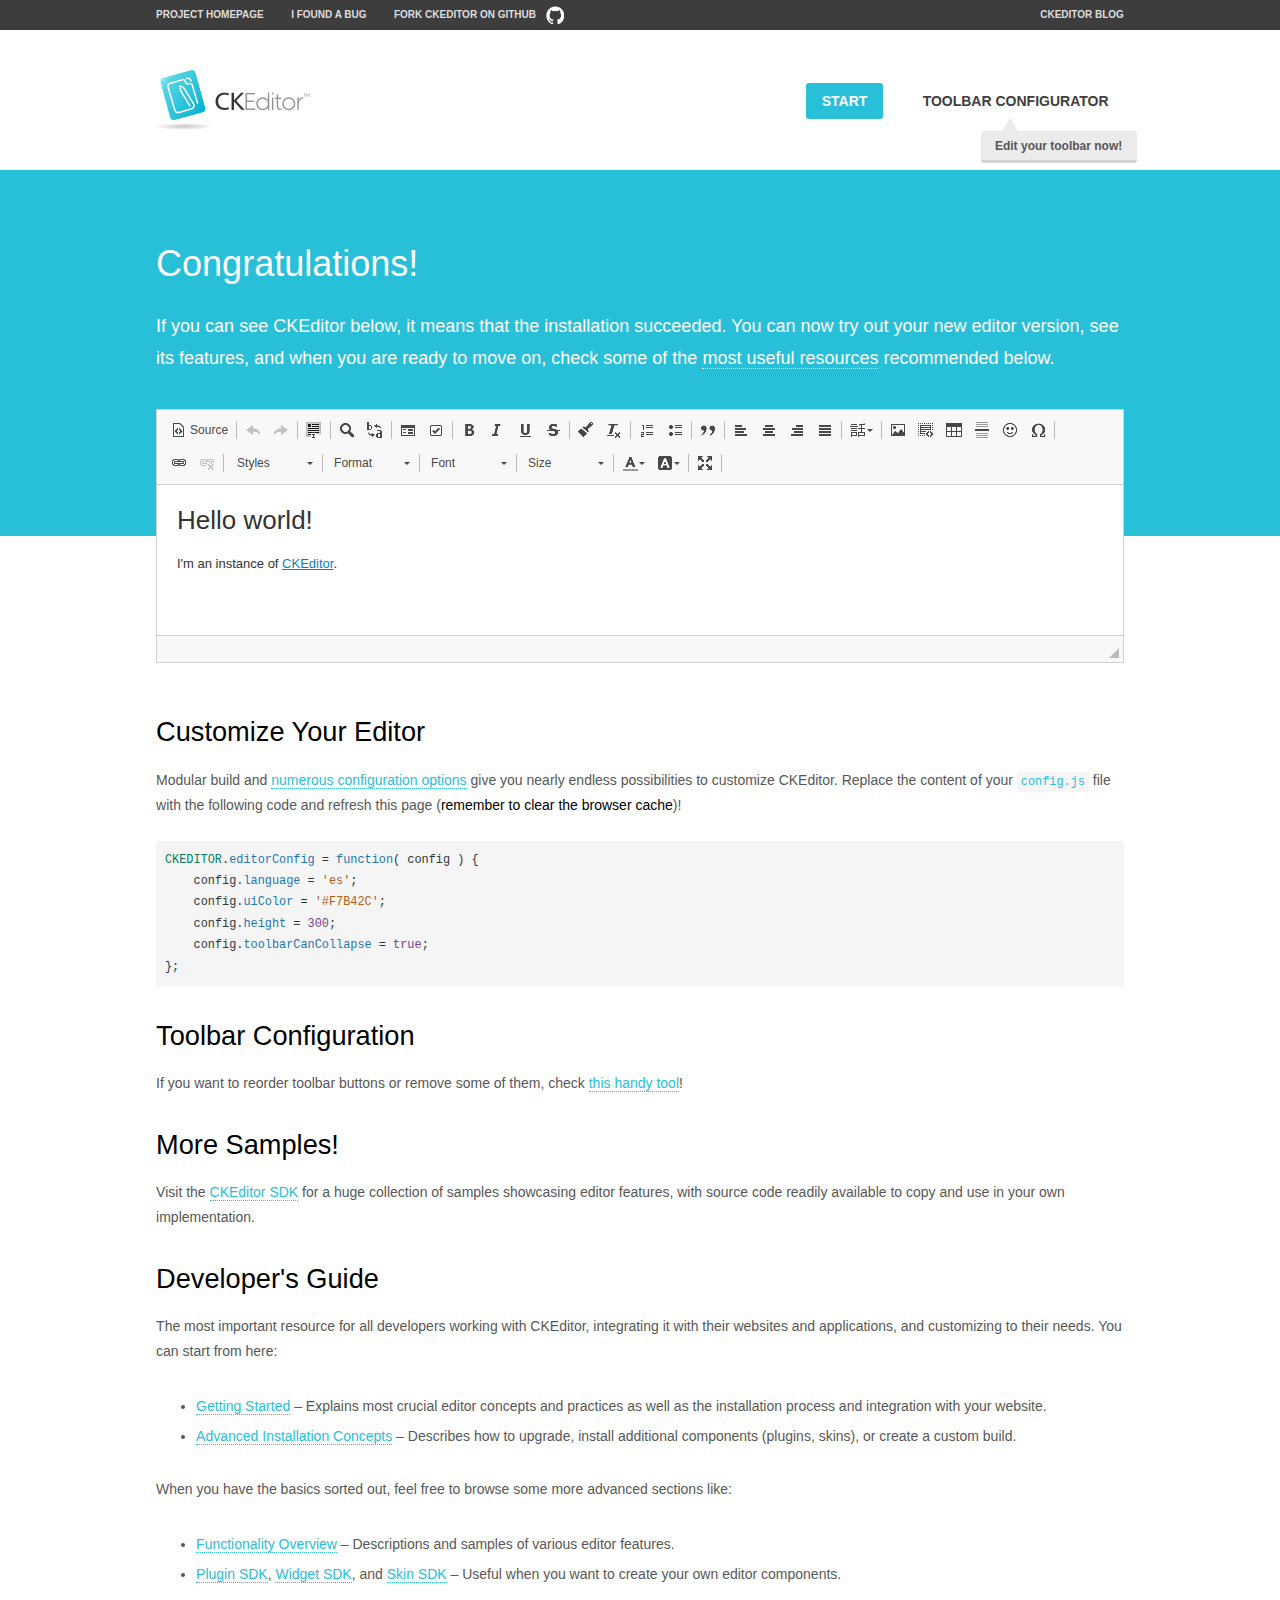
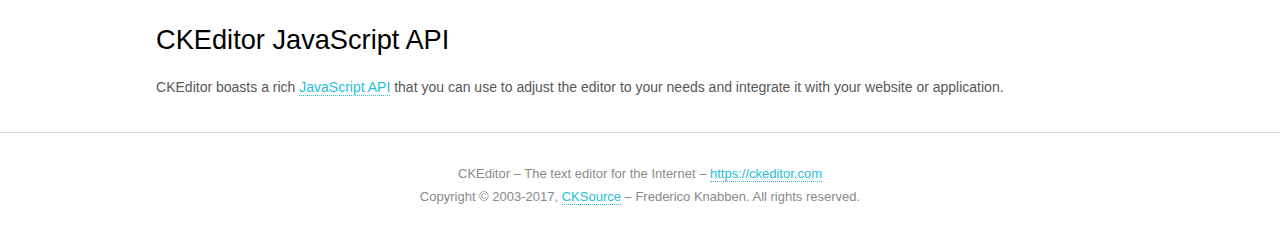
<file: static/plugins/ckeditor/samples/index.html>
<!DOCTYPE html>
<!--
Copyright (c) 2003-2017, CKSource - Frederico Knabben. All rights reserved.
For licensing, see LICENSE.md or https://ckeditor.com/legal/ckeditor-oss-license
-->
<html>
<head>
	<meta charset="utf-8">
	<title>CKEditor Sample</title>
	<script src="../ckeditor.js"></script>
	<script src="js/sample.js"></script>
	<link rel="stylesheet" href="css/samples.css">
	<link rel="stylesheet" href="toolbarconfigurator/lib/codemirror/neo.css">
</head>
<body id="main">

<nav class="navigation-a">
	<div class="grid-container">
		<ul class="navigation-a-left grid-width-70">
			<li><a href="https://ckeditor.com/ckeditor-4/">Project Homepage</a></li>
			<li><a href="https://github.com/ckeditor/ckeditor-dev/issues">I found a bug</a></li>
			<li><a href="http://github.com/ckeditor/ckeditor-dev" class="icon-pos-right icon-navigation-a-github">Fork CKEditor on GitHub</a></li>
		</ul>
		<ul class="navigation-a-right grid-width-30">
			<li><a href="https://ckeditor.com/blog/">CKEditor Blog</a></li>
		</ul>
	</div>
</nav>

<header class="header-a">
	<div class="grid-container">
		<h1 class="header-a-logo grid-width-30">
			<a href="index.html"><img src="img/logo.png" alt="CKEditor Sample"></a>
		</h1>

		<nav class="navigation-b grid-width-70">
			<ul>
				<li><a href="index.html" class="button-a button-a-background">Start</a></li>
				<li><a href="toolbarconfigurator/index.html" class="button-a">Toolbar configurator <span class="balloon-a balloon-a-nw">Edit your toolbar now!</span></a></li>
			</ul>
		</nav>
	</div>
</header>

<main>
	<div class="adjoined-top">
		<div class="grid-container">
			<div class="content grid-width-100">
				<h1>Congratulations!</h1>
				<p>
					If you can see CKEditor below, it means that the installation succeeded.
					You can now try out your new editor version, see its features, and when you are ready to move on, check some of the <a href="#sample-customize">most useful resources</a> recommended below.
				</p>
			</div>
		</div>
	</div>
	<div class="adjoined-bottom">
		<div class="grid-container">
			<div class="grid-width-100">
				<div id="editor">
					<h1>Hello world!</h1>
					<p>I'm an instance of <a href="https://ckeditor.com">CKEditor</a>.</p>
				</div>
			</div>
		</div>
	</div>

	<div class="grid-container">
		<div class="content grid-width-100">
			<section id="sample-customize">
				<h2>Customize Your Editor</h2>
				<p>Modular build and <a href="https://docs.ckeditor.com/ckeditor4/docs/#!/guide/dev_configuration">numerous configuration options</a> give you nearly endless possibilities to customize CKEditor. Replace the content of your <code><a href="../config.js">config.js</a></code> file with the following code and refresh this page (<strong>remember to clear the browser cache</strong>)!</p>
		<pre class="cm-s-neo CodeMirror"><code><span style="padding-right: 0.1px;"><span class="cm-variable">CKEDITOR</span>.<span class="cm-property">editorConfig</span> <span class="cm-operator">=</span> <span class="cm-keyword">function</span>( <span class="cm-def">config</span> ) {</span>
<span style="padding-right: 0.1px;"><span class="cm-tab">	</span><span class="cm-variable-2">config</span>.<span class="cm-property">language</span> <span class="cm-operator">=</span> <span class="cm-string">'es'</span>;</span>
<span style="padding-right: 0.1px;"><span class="cm-tab">	</span><span class="cm-variable-2">config</span>.<span class="cm-property">uiColor</span> <span class="cm-operator">=</span> <span class="cm-string">'#F7B42C'</span>;</span>
<span style="padding-right: 0.1px;"><span class="cm-tab">	</span><span class="cm-variable-2">config</span>.<span class="cm-property">height</span> <span class="cm-operator">=</span> <span class="cm-number">300</span>;</span>
<span style="padding-right: 0.1px;"><span class="cm-tab">	</span><span class="cm-variable-2">config</span>.<span class="cm-property">toolbarCanCollapse</span> <span class="cm-operator">=</span> <span class="cm-atom">true</span>;</span>
<span style="padding-right: 0.1px;">};</span></code></pre>
			</section>

			<section>
				<h2>Toolbar Configuration</h2>
				<p>If you want to reorder toolbar buttons or remove some of them, check <a href="toolbarconfigurator/index.html">this handy tool</a>!</p>
			</section>

			<section>
				<h2>More Samples!</h2>
				<p>Visit the <a href="https://sdk.ckeditor.com">CKEditor SDK</a> for a huge collection of samples showcasing editor features, with source code readily available to copy and use in your own implementation.</p>
			</section>

			<section>
				<h2>Developer's Guide</h2>
				<p>The most important resource for all developers working with CKEditor, integrating it with their websites and applications, and customizing to their needs. You can start from here:</p>
				<ul>
					<li><a href="https://docs.ckeditor.com/ckeditor4/docs/#!/guide/dev_installation">Getting Started</a> &ndash; Explains most crucial editor concepts and practices as well as the installation process and integration with your website.</li>
					<li><a href="https://docs.ckeditor.com/ckeditor4/docs/#!/guide/dev_advanced_installation">Advanced Installation Concepts</a> &ndash; Describes how to upgrade, install additional components (plugins, skins), or create a custom build.</li>
				</ul>
					<p>When you have the basics sorted out, feel free to browse some more advanced sections like:</p>
				<ul>
					<li><a href="https://docs.ckeditor.com/ckeditor4/docs/#!/guide/dev_features">Functionality Overview</a> &ndash; Descriptions and samples of various editor features.</li>
					<li><a href="https://docs.ckeditor.com/ckeditor4/docs/#!/guide/plugin_sdk_intro">Plugin SDK</a>, <a href="https://docs.ckeditor.com/ckeditor4/docs/#!/guide/widget_sdk_intro">Widget SDK</a>, and <a href="https://docs.ckeditor.com/ckeditor4/docs/#!/guide/skin_sdk_intro">Skin SDK</a> &ndash; Useful when you want to create your own editor components.</li>
				</ul>
			</section>

			<section>
				<h2>CKEditor JavaScript API</h2>
				<p>CKEditor boasts a rich <a href="https://docs.ckeditor.com/ckeditor4/docs/#!/api">JavaScript API</a> that you can use to adjust the editor to your needs and integrate it with your website or application.</p>
			</section>
		</div>
	</div>
</main>

<footer class="footer-a grid-container">
	<div class="grid-container">
		<p class="grid-width-100">
			CKEditor &ndash; The text editor for the Internet &ndash; <a class="samples" href="https://ckeditor.com/">https://ckeditor.com</a>
		</p>
		<p class="grid-width-100" id="copy">
			Copyright &copy; 2003-2017, <a class="samples" href="https://cksource.com/">CKSource</a> &ndash; Frederico Knabben. All rights reserved.
		</p>
	</div>
</footer>
<script>
	initSample();
</script>

</body>
</html>
</file>
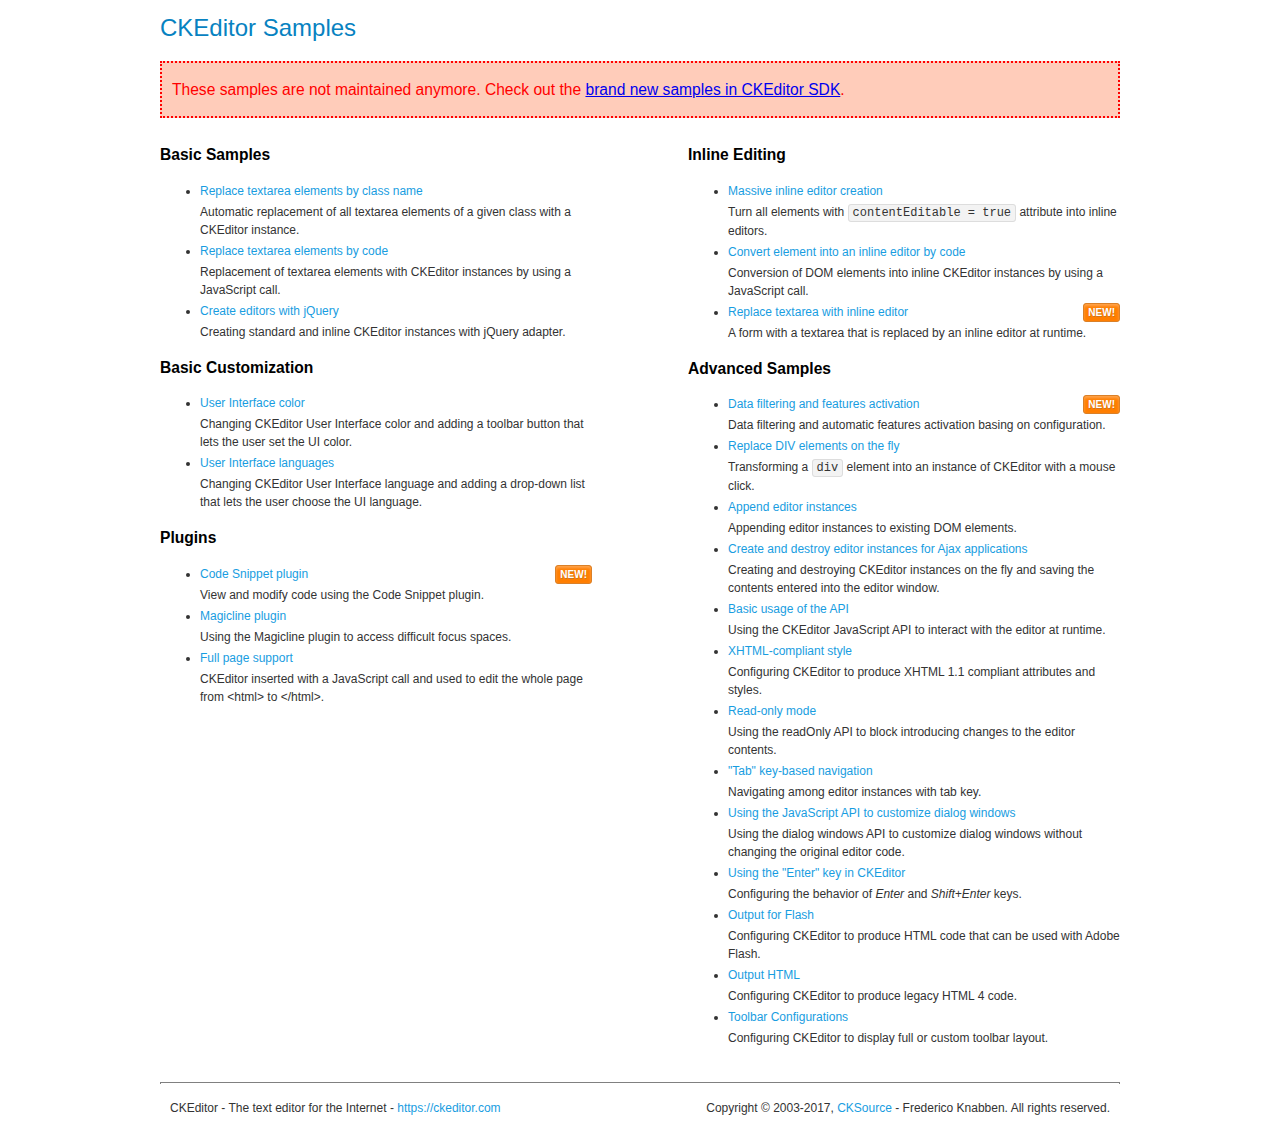
<file: static/plugins/ckeditor/samples/old/index.html>
<!DOCTYPE html>
<!--
Copyright (c) 2003-2017, CKSource - Frederico Knabben. All rights reserved.
For licensing, see LICENSE.md or https://ckeditor.com/legal/ckeditor-oss-license
-->
<html>
<head>
	<meta charset="utf-8">
	<title>CKEditor Samples</title>
	<link rel="stylesheet" href="sample.css">
</head>
<body>
	<h1 class="samples">
		CKEditor Samples
	</h1>
	<div class="warning deprecated">
		These samples are not maintained anymore. Check out the <a href="https://sdk.ckeditor.com/">brand new samples in CKEditor SDK</a>.
	</div>
	<div class="twoColumns">
		<div class="twoColumnsLeft">
			<h2 class="samples">
				Basic Samples
			</h2>
			<dl class="samples">
				<dt><a class="samples" href="replacebyclass.html">Replace textarea elements by class name</a></dt>
				<dd>Automatic replacement of all textarea elements of a given class with a CKEditor instance.</dd>

				<dt><a class="samples" href="replacebycode.html">Replace textarea elements by code</a></dt>
				<dd>Replacement of textarea elements with CKEditor instances by using a JavaScript call.</dd>

				<dt><a class="samples" href="jquery.html">Create editors with jQuery</a></dt>
				<dd>Creating standard and inline CKEditor instances with jQuery adapter.</dd>
			</dl>

			<h2 class="samples">
				Basic Customization
			</h2>
			<dl class="samples">
				<dt><a class="samples" href="uicolor.html">User Interface color</a></dt>
				<dd>Changing CKEditor User Interface color and adding a toolbar button that lets the user set the UI color.</dd>

				<dt><a class="samples" href="uilanguages.html">User Interface languages</a></dt>
				<dd>Changing CKEditor User Interface language and adding a drop-down list that lets the user choose the UI language.</dd>
			</dl>


			<h2 class="samples">Plugins</h2>
<dl class="samples">
<dt><a class="samples" href="codesnippet/codesnippet.html">Code Snippet plugin</a><span class="new">New!</span></dt>
<dd>View and modify code using the Code Snippet plugin.</dd>

<dt><a class="samples" href="magicline/magicline.html">Magicline plugin</a></dt>
<dd>Using the Magicline plugin to access difficult focus spaces.</dd>

<dt><a class="samples" href="wysiwygarea/fullpage.html">Full page support</a></dt>
<dd>CKEditor inserted with a JavaScript call and used to edit the whole page from &lt;html&gt; to &lt;/html&gt;.</dd>
</dl>
		</div>
		<div class="twoColumnsRight">
			<h2 class="samples">
				Inline Editing
			</h2>
			<dl class="samples">
				<dt><a class="samples" href="inlineall.html">Massive inline editor creation</a></dt>
				<dd>Turn all elements with <code>contentEditable = true</code> attribute into inline editors.</dd>

				<dt><a class="samples" href="inlinebycode.html">Convert element into an inline editor by code</a></dt>
				<dd>Conversion of DOM elements into inline CKEditor instances by using a JavaScript call.</dd>

				<dt><a class="samples" href="inlinetextarea.html">Replace textarea with inline editor</a> <span class="new">New!</span></dt>
				<dd>A form with a textarea that is replaced by an inline editor at runtime.</dd>

				
			</dl>

			<h2 class="samples">
				Advanced Samples
			</h2>
			<dl class="samples">
				<dt><a class="samples" href="datafiltering.html">Data filtering and features activation</a> <span class="new">New!</span></dt>
				<dd>Data filtering and automatic features activation basing on configuration.</dd>

				<dt><a class="samples" href="divreplace.html">Replace DIV elements on the fly</a></dt>
				<dd>Transforming a <code>div</code> element into an instance of CKEditor with a mouse click.</dd>

				<dt><a class="samples" href="appendto.html">Append editor instances</a></dt>
				<dd>Appending editor instances to existing DOM elements.</dd>

				<dt><a class="samples" href="ajax.html">Create and destroy editor instances for Ajax applications</a></dt>
				<dd>Creating and destroying CKEditor instances on the fly and saving the contents entered into the editor window.</dd>

				<dt><a class="samples" href="api.html">Basic usage of the API</a></dt>
				<dd>Using the CKEditor JavaScript API to interact with the editor at runtime.</dd>

				<dt><a class="samples" href="xhtmlstyle.html">XHTML-compliant style</a></dt>
				<dd>Configuring CKEditor to produce XHTML 1.1 compliant attributes and styles.</dd>

				<dt><a class="samples" href="readonly.html">Read-only mode</a></dt>
				<dd>Using the readOnly API to block introducing changes to the editor contents.</dd>

				<dt><a class="samples" href="tabindex.html">"Tab" key-based navigation</a></dt>
				<dd>Navigating among editor instances with tab key.</dd>


				
<dt><a class="samples" href="dialog/dialog.html">Using the JavaScript API to customize dialog windows</a></dt>
<dd>Using the dialog windows API to customize dialog windows without changing the original editor code.</dd>

<dt><a class="samples" href="enterkey/enterkey.html">Using the &quot;Enter&quot; key in CKEditor</a></dt>
<dd>Configuring the behavior of <em>Enter</em> and <em>Shift+Enter</em> keys.</dd>

<dt><a class="samples" href="htmlwriter/outputforflash.html">Output for Flash</a></dt>
<dd>Configuring CKEditor to produce HTML code that can be used with Adobe Flash.</dd>

<dt><a class="samples" href="htmlwriter/outputhtml.html">Output HTML</a></dt>
<dd>Configuring CKEditor to produce legacy HTML 4 code.</dd>

<dt><a class="samples" href="toolbar/toolbar.html">Toolbar Configurations</a></dt>
<dd>Configuring CKEditor to display full or custom toolbar layout.</dd>

			</dl>
		</div>
	</div>
	<div id="footer">
		<hr>
		<p>
			CKEditor - The text editor for the Internet - <a class="samples" href="https://ckeditor.com/">https://ckeditor.com</a>
		</p>
		<p id="copy">
			Copyright &copy; 2003-2017, <a class="samples" href="https://cksource.com/">CKSource</a> - Frederico Knabben. All rights reserved.
		</p>
	</div>
</body>
</html>
</file>
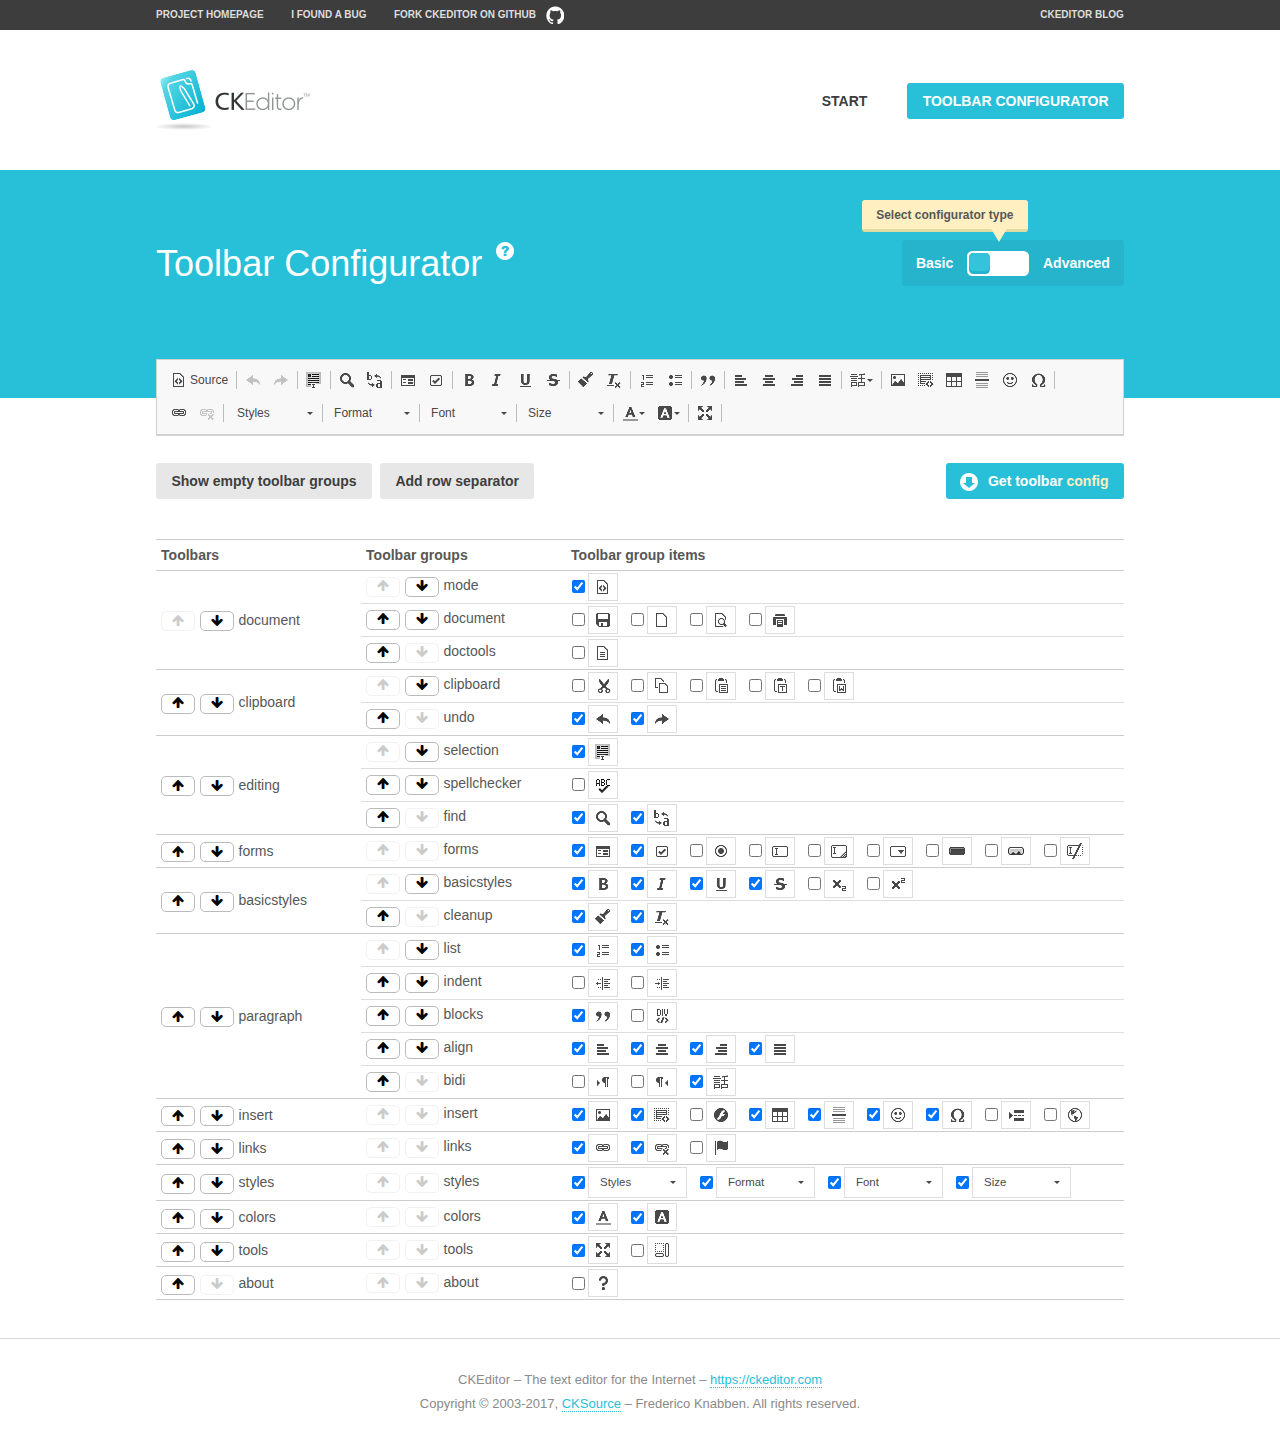
<file: static/plugins/ckeditor/samples/toolbarconfigurator/index.html>
<!DOCTYPE html>
<!--
Copyright (c) 2003-2017, CKSource - Frederico Knabben. All rights reserved.
For licensing, see LICENSE.md or https://ckeditor.com/legal/ckeditor-oss-license
-->
<!--[if IE 8]><html class="ie8"><![endif]-->
<!--[if gt IE 8]><html><![endif]-->
<!--[if !IE]><!--><html><!--<![endif]-->
<head>
	<meta charset="utf-8">
	<title>Toolbar Configurator</title>
	<script src="../../ckeditor.js"></script>
	<script>
		if ( CKEDITOR.env.ie && CKEDITOR.env.version < 9 )
			CKEDITOR.tools.enableHtml5Elements( document );
	</script>
	<link rel="stylesheet" href="lib/codemirror/codemirror.css">
	<link rel="stylesheet" href="lib/codemirror/show-hint.css">
	<link rel="stylesheet" href="lib/codemirror/neo.css">
	<link rel="stylesheet" href="css/fontello.css">
	<link rel="stylesheet" href="../css/samples.css">
</head>
<body id="toolbar">

<nav class="navigation-a">
	<div class="grid-container">
		<ul class="navigation-a-left grid-width-70">
			<li><a href="https://ckeditor.com/ckeditor-4/">Project Homepage</a></li>
			<li><a href="https://github.com/ckeditor/ckeditor-dev/issues">I found a bug</a></li>
			<li><a href="http://github.com/ckeditor/ckeditor-dev" class="icon-pos-right icon-navigation-a-github">Fork CKEditor on GitHub</a></li>
		</ul>
		<ul class="navigation-a-right grid-width-30">
			<li><a href="https://ckeditor.com/blog/">CKEditor Blog</a></li>
		</ul>
	</div>
</nav>

<header class="header-a">
	<div class="grid-container">
		<h1 class="header-a-logo grid-width-30">
			<a href="../index.html"><img src="../img/logo.png" alt="CKEditor Logo"></a>
		</h1>
		<nav class="navigation-b grid-width-70">
			<ul>
				<li><a href="../index.html"  class="button-a">Start</a></li>
				<li><a href="index.html"  class="button-a button-a-background">Toolbar configurator</a></li>
			</ul>
		</nav>
	</div>
</header>

<main>
	<div class="adjoined-top">
		<div class="grid-container">
			<div class="content grid-width-100">
				<div class="grid-container-nested">
					<h1 class="grid-width-60">
						Toolbar Configurator
						<a href="#help-content" type="button" title="Configurator help" id="help" class="button-a button-a-background button-a-no-text icon-pos-left icon-question-mark">Help</a>
					</h1>

					<div class="grid-width-40 grid-switch-magic">
						<div class="switch">
							<span class="balloon-a balloon-a-se">Select configurator type</span>
							<input type="radio" name="radio" data-num="1" id="radio-basic" />
							<input type="radio" name="radio" data-num="2" id="radio-advanced" />
							<label data-for="1" for="radio-basic">Basic</label>
							<span class="switch-inner">
								<span class="handler"></span>
							</span>
							<label data-for="2" for="radio-advanced">Advanced</label>
						</div>
					</div>
				</div>
			</div>
		</div>
	</div>
	<div class="adjoined-bottom">
		<div class="grid-container">
			<div class="grid-width-100">
				<div class="editors-container">
					<div id="editor-basic"></div>
					<div id="editor-advanced"></div>
				</div>
			</div>
		</div>
	</div>

	<div class="grid-container configurator">
		<div class="content grid-width-100">
			<div class="configurator">
				<div>
					<div id="toolbarModifierWrapper"></div>
				</div>
			</div>
		</div>
	</div>

	<div id="help-content">
		<div class="grid-container">
			<div class="grid-width-100">
				<h2>What Am I Doing Here?</h2>

				<div class="grid-container grid-container-nested">
					<div class="basic">
						<div class="grid-width-50">
							<p>Arrange <a href="https://docs.ckeditor.com/ckeditor4/docs/#!/api/CKEDITOR.config-cfg-toolbarGroups">toolbar groups</a>, toggle <a href="https://docs.ckeditor.com/ckeditor4/docs/#!/api/CKEDITOR.config-cfg-removeButtons">button visibility</a> according to your needs and get your toolbar configuration.</p>
							<p>You can replace the content of the <a href="../../config.js"><code>config.js</code></a> file with the generated configuration. If you already set some configuration options you will need to merge both configurations.</p>
						</div>
						<div class="grid-width-50">
							<p>Read more about different ways of <a href="https://docs.ckeditor.com/ckeditor4/docs/#!/guide/dev_configuration">setting configuration</a> and do not forget about <strong>clearing browser cache</strong>.</p>
							<p>Arranging toolbar groups is the recommended way of configuring the toolbar, but if you need more freedom you can use the <a href="#advanced">advanced configurator</a>.</p>
						</div>
					</div>
					<div class="advanced" style="display: none;">
						<div class="grid-width-50">
							<p>With this code editor you can edit your <a href="https://docs.ckeditor.com/ckeditor4/docs/#!/api/CKEDITOR.config-cfg-toolbar">toolbar configuration</a> live.</p>
							<p>You can replace the content of the <a href="../../config.js"><code>config.js</code></a> file with the generated configuration. If you already set some configuration options you will need to merge both configurations.</p>
						</div>
						<div class="grid-width-50">
							<p>Read more about different ways of <a href="https://docs.ckeditor.com/ckeditor4/docs/#!/guide/dev_configuration">setting configuration</a> and do not forget about <strong>clearing browser cache</strong>.</p>
						</div>
					</div>
				</div>

				<p class="grid-container grid-container-nested">
					<button type="button" class="help-content-close grid-width-100 button-a button-a-background">Got it. Let's play!</button>
				</p>
			</div>
		</div>
	</div>
</main>

<footer class="footer-a grid-container">
	<p class="grid-width-100">
		CKEditor &ndash; The text editor for the Internet &ndash; <a class="samples" href="https://ckeditor.com/">https://ckeditor.com</a>
	</p>
	<p class="grid-width-100" id="copy">
		Copyright &copy; 2003-2017, <a class="samples" href="https://cksource.com/">CKSource</a> &ndash; Frederico Knabben. All rights reserved.
	</p>
</footer>

<script src="lib/codemirror/codemirror.js"></script>
<script src="lib/codemirror/javascript.js"></script>
<script src="lib/codemirror/show-hint.js"></script>

<script src="js/fulltoolbareditor.js"></script>
<script src="js/abstracttoolbarmodifier.js"></script>
<script src="js/toolbarmodifier.js"></script>
<script src="js/toolbartextmodifier.js"></script>
<script src="../js/sf.js"></script>

<script>
	( function() {
		'use strict';

		var mode = ( window.location.hash.substr( 1 ) === 'advanced' ) ? 'advanced' : 'basic',
			configuratorSection = CKEDITOR.document.findOne( 'main > .grid-container.configurator' ),
			basicInstruction = CKEDITOR.document.findOne( '#help-content .basic' ),
			advancedInstruction = CKEDITOR.document.findOne( '#help-content .advanced' ),

			// Configurator mode switcher.
			modeSwitchBasic = CKEDITOR.document.getById( 'radio-basic' ),
			modeSwitchAdvanced = CKEDITOR.document.getById( 'radio-advanced' );

		// Initial setup
		function updateSwitcher() {
			if ( mode === 'advanced' ) {
				modeSwitchAdvanced.$.checked = true;
			} else {
				modeSwitchBasic.$.checked = true;
			}
		}

		updateSwitcher();

		CKEDITOR.document.getWindow().on( 'hashchange', function( e ) {
			var hash = window.location.hash.substr( 1 );
			if ( !( hash === 'advanced' || hash === 'basic' ) ) {
				return;
			}
			mode = hash;
			onToolbarsDone( mode );
		} );

		CKEDITOR.document.getWindow().on( 'resize', function() {
			updateToolbar( ( mode === 'basic' ? toolbarModifier : toolbarTextModifier )[ 'editorInstance' ] );
		} );

		function onRefresh( modifier ) {
			modifier = modifier || this;

			if ( mode === 'basic' && modifier instanceof ToolbarConfigurator.ToolbarTextModifier ) {
				return;
			}

			// CodeMirror container becomes visible, so we need to refresh and to avoid rendering problems.
			if ( mode === 'advanced' && modifier instanceof ToolbarConfigurator.ToolbarTextModifier ) {
				modifier.codeContainer.refresh();
			}

			updateToolbar( modifier.editorInstance );
		}

		function updateToolbar( editor ) {
			var editorContainer = editor.container;

			// Not always editor is loaded.
			if ( !editorContainer ) {
				return;
			}

			var displayStyle = editorContainer.getStyle( 'display' );

			editorContainer.setStyle( 'display', 'block' );

			var newHeight = editorContainer.getSize( 'height' );

			var newMarginTop = parseInt( editorContainer.getComputedStyle( 'margin-top' ), 10 );
			newMarginTop = ( isNaN( newMarginTop ) ? 0 : Number( newMarginTop ) );

			var newMarginBottom = parseInt( editorContainer.getComputedStyle( 'margin-bottom' ), 10 );
			newMarginBottom = ( isNaN( newMarginBottom ) ? 0 : Number( newMarginBottom ) );

			var result = newHeight + newMarginTop + newMarginBottom;

			editorContainer.setStyle( 'display', displayStyle );

			editor.container.getAscendant( 'div' ).setStyle( 'height', result + 'px' );
		}

		var toolbarModifier = new ToolbarConfigurator.ToolbarModifier( 'editor-basic' );

		var done = 0;
		toolbarModifier.init( onToolbarInit );
		toolbarModifier.onRefresh = onRefresh;

		CKEDITOR.document.getById( 'toolbarModifierWrapper' ).append( toolbarModifier.mainContainer );

		var toolbarTextModifier = new ToolbarConfigurator.ToolbarTextModifier( 'editor-advanced' );
		toolbarTextModifier.init( onToolbarInit );
		toolbarTextModifier.onRefresh = onRefresh;

		function onToolbarInit() {
			if ( ++done === 2 ) {
				onToolbarsDone();

				positionSticky.watch( CKEDITOR.document.findOne( '.toolbar' ), function() {
					return mode === 'advanced';
				} );
			}
		}

		function onToolbarsDone() {
			if ( mode === 'basic' ) {
				toggleModeBasic( false );
			} else {
				toggleModeAdvanced( false );
			}

			updateSwitcher();

			setTimeout( function() {
				CKEDITOR.document.findOne( '.editors-container' ).addClass( 'active' );
				CKEDITOR.document.findOne( '#toolbarModifierWrapper' ).addClass( 'active' );
			}, 200 );
		}

		CKEDITOR.document.getById( 'toolbarModifierWrapper' ).append( toolbarTextModifier.mainContainer );

		function toogleModeSwitch( onElement, offElement, onModifier, offModifier ) {
			onElement.addClass( 'fancy-button-active' );
			offElement.removeClass( 'fancy-button-active' );

			onModifier.showUI();
			offModifier.hideUI();
		}

		function toggleModeBasic( callOnRefresh ) {
			callOnRefresh = ( callOnRefresh !== false );
			mode = 'basic';
			window.location.hash = '#basic';
			toogleModeSwitch( modeSwitchBasic, modeSwitchAdvanced, toolbarModifier, toolbarTextModifier );

			configuratorSection.removeClass( 'freed-width' );
			basicInstruction.show();
			advancedInstruction.hide();

			callOnRefresh && onRefresh( toolbarModifier );
		}

		function toggleModeAdvanced( callOnRefresh ) {
			callOnRefresh = ( callOnRefresh !== false );
			mode = 'advanced';
			window.location.hash = '#advanced';
			toogleModeSwitch( modeSwitchAdvanced, modeSwitchBasic, toolbarTextModifier, toolbarModifier );

			configuratorSection.addClass( 'freed-width' );
			advancedInstruction.show();
			basicInstruction.hide();

			callOnRefresh && onRefresh( toolbarTextModifier );
		}

		modeSwitchBasic.on( 'click', toggleModeBasic );
		modeSwitchAdvanced.on( 'click', toggleModeAdvanced );

		//
		// Position:sticky for the toolbar.
		//

		// Will make elements behave like they were styled with position:sticky.
		var positionSticky = {
			// Store object: {
			// 		element: CKEDITOR.dom.element, // Element which will float.
			// 		placeholder: CKEDITOR.dom.element, // Placeholder which is place to prevent page bounce.
			// 		isFixed: boolean // Whether element float now.
			// }
			watched: [],

			active: [],

			staticContainer: null,

			init: function() {
				var element = CKEDITOR.dom.element.createFromHtml(
					'<div class="staticContainer">' +
						'<div class="grid-container" >' +
							'<div class="grid-width-100">' +
								'<div class="inner"></div>' +
							'</div>' +
						'</div>' +
					'</div>' );

				this.staticContainer = element.findOne( '.inner' );

				CKEDITOR.document.getBody().append( element );
			},

			watch: function( element, preventFunc ) {
				this.watched.push( {
					element: element,
					placeholder: new CKEDITOR.dom.element( 'div' ),
					isFixed: false,
					preventFunc: preventFunc
				} );
			},

			checkAll: function() {
				for ( var i = 0; i < this.watched.length; i++ ) {
					this.check( this.watched[ i ] );
				}
			},

			check: function( element ) {
				var isFixed = element.isFixed;
				var shouldBeFixed = this.shouldBeFixed( element );

				// Nothing to be done.
				if ( isFixed === shouldBeFixed ) {
					return;
				}

				var placeholder = element.placeholder;

				if ( isFixed ) {
					// Unfixing.

					element.element.insertBefore( placeholder );
					placeholder.remove();

					element.element.removeStyle( 'margin' );

					this.active.splice( CKEDITOR.tools.indexOf( this.active, element ), 1 );

				} else {
					// Fixing.
					placeholder.setStyle( 'width', element.element.getSize( 'width' ) + 'px' );
					placeholder.setStyle( 'height', element.element.getSize( 'height' ) + 'px' );
					placeholder.setStyle( 'margin-bottom', element.element.getComputedStyle( 'margin-bottom' ) );
					placeholder.setStyle( 'display', element.element.getComputedStyle( 'display' ) );
					placeholder.insertAfter( element.element );

					this.staticContainer.append( element.element );

					this.active.push( element );
				}

				element.isFixed = !element.isFixed;
			},

			shouldBeFixed: function( element ) {
				if ( element.preventFunc && element.preventFunc() ) {
					return false;
				}

				// If element is already fixed we are checking it's placeholder.
				var related = ( element.isFixed ? element.placeholder : element.element ),
					clientRect = related.$.getBoundingClientRect(),
					staticHeight = this.staticContainer.getSize('height' ),
					elemHeight = element.element.getSize( 'height' );

				if ( element.isFixed ) {
					return ( clientRect.top + elemHeight < staticHeight );
				} else {
					return ( clientRect.top < staticHeight );
				}
			}
		};

		positionSticky.init();

		CKEDITOR.document.getWindow().on( 'scroll',
			new CKEDITOR.tools.eventsBuffer( 100, positionSticky.checkAll, positionSticky ).input
		);

		// Make the toolbar sticky.
		positionSticky.watch( CKEDITOR.document.findOne( '.editors-container' ) );

		// Help button and help-content.
		( function() {
			var helpButton = CKEDITOR.document.getById( 'help' ),
				helpContent = CKEDITOR.document.getById( 'help-content' );

			// Don't show help button on IE8 because it's unsupported by Pico Modal.
			if ( CKEDITOR.env.ie && CKEDITOR.env.version == 8 ) {
				helpButton.hide();
			} else {
				// Display help modal when the button is clicked.
				helpButton.on( 'click', function( evt ) {
					SF.modal( {
						// Clone modal content from DOM.
						content: helpContent.getHtml(),

						afterCreate: function( modal ) {
							// Enable modal content button to close the modal.
							new CKEDITOR.dom.element( modal.modalElem() ).findOne( '.help-content-close' ).once( 'click', modal.close );
						}
					} ).show();
				} );
			}
		} )();
	} )();
</script>
</body>
</html>
</file>
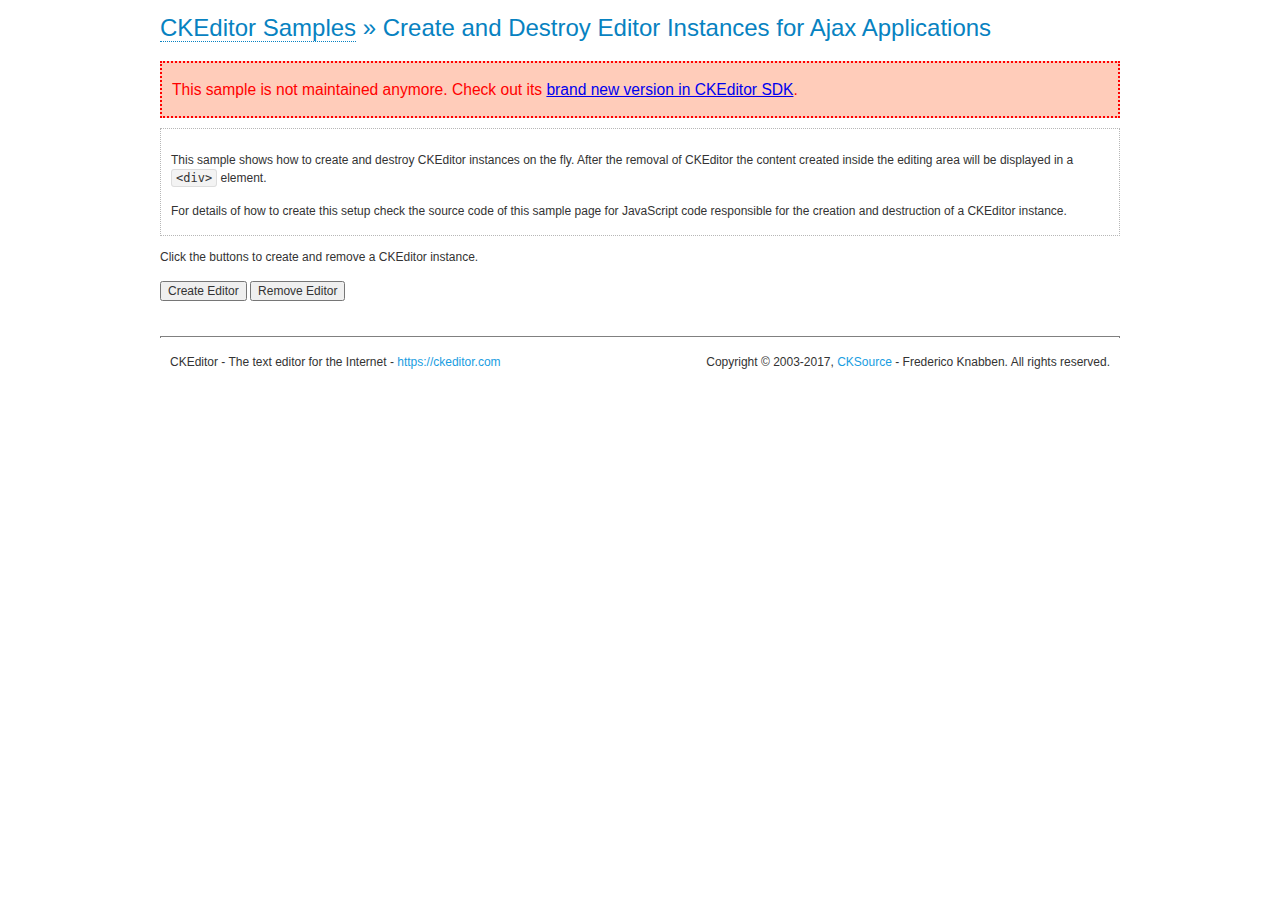
<file: static/plugins/ckeditor/samples/old/ajax.html>
<!DOCTYPE html>
<!--
Copyright (c) 2003-2017, CKSource - Frederico Knabben. All rights reserved.
For licensing, see LICENSE.md or https://ckeditor.com/legal/ckeditor-oss-license
-->
<html>
<head>
	<meta charset="utf-8">
	<title>Ajax &mdash; CKEditor Sample</title>
	<script src="../../ckeditor.js"></script>
	<link rel="stylesheet" href="sample.css">
	<script>

		var editor, html = '';

		function createEditor() {
			if ( editor )
				return;

			// Create a new editor inside the <div id="editor">, setting its value to html
			var config = {};
			editor = CKEDITOR.appendTo( 'editor', config, html );
		}

		function removeEditor() {
			if ( !editor )
				return;

			// Retrieve the editor contents. In an Ajax application, this data would be
			// sent to the server or used in any other way.
			document.getElementById( 'editorcontents' ).innerHTML = html = editor.getData();
			document.getElementById( 'contents' ).style.display = '';

			// Destroy the editor.
			editor.destroy();
			editor = null;
		}

	</script>
</head>
<body>
	<h1 class="samples">
		<a href="index.html">CKEditor Samples</a> &raquo; Create and Destroy Editor Instances for Ajax Applications
	</h1>
	<div class="warning deprecated">
		This sample is not maintained anymore. Check out its <a href="https://sdk.ckeditor.com/samples/saveajax.html">brand new version in CKEditor SDK</a>.
	</div>
	<div class="description">
		<p>
			This sample shows how to create and destroy CKEditor instances on the fly. After the removal of CKEditor the content created inside the editing
			area will be displayed in a <code>&lt;div&gt;</code> element.
		</p>
		<p>
			For details of how to create this setup check the source code of this sample page
			for JavaScript code responsible for the creation and destruction of a CKEditor instance.
		</p>
	</div>
	<p>Click the buttons to create and remove a CKEditor instance.</p>
	<p>
		<input onclick="createEditor();" type="button" value="Create Editor">
		<input onclick="removeEditor();" type="button" value="Remove Editor">
	</p>
	<!-- This div will hold the editor. -->
	<div id="editor">
	</div>
	<div id="contents" style="display: none">
		<p>
			Edited Contents:
		</p>
		<!-- This div will be used to display the editor contents. -->
		<div id="editorcontents">
		</div>
	</div>
	<div id="footer">
		<hr>
		<p>
			CKEditor - The text editor for the Internet - <a class="samples" href="https://ckeditor.com/">https://ckeditor.com</a>
		</p>
		<p id="copy">
			Copyright &copy; 2003-2017, <a class="samples" href="https://cksource.com/">CKSource</a> - Frederico
			Knabben. All rights reserved.
		</p>
	</div>
</body>
</html>
</file>
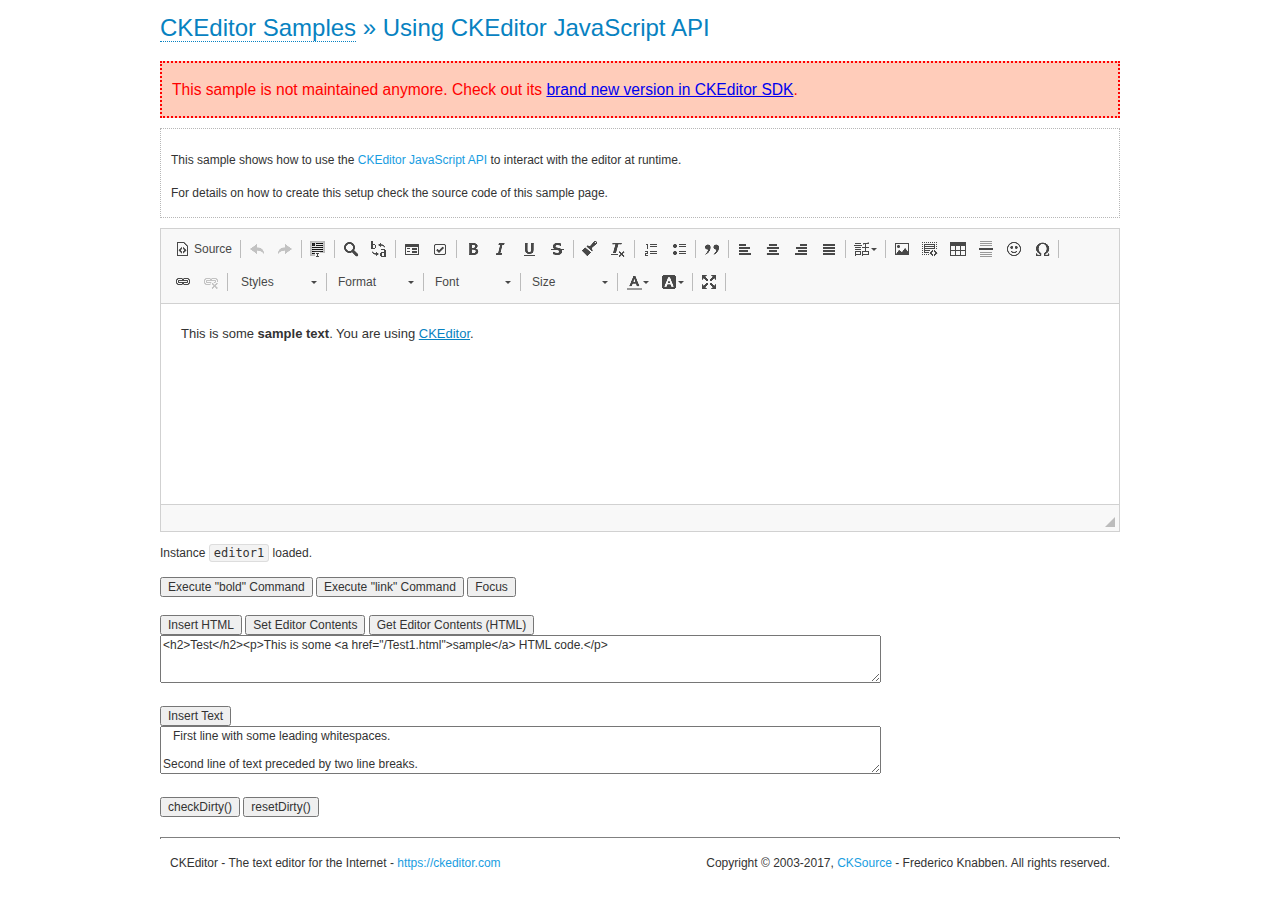
<file: static/plugins/ckeditor/samples/old/api.html>
<!DOCTYPE html>
<!--
Copyright (c) 2003-2017, CKSource - Frederico Knabben. All rights reserved.
For licensing, see LICENSE.md or https://ckeditor.com/legal/ckeditor-oss-license
-->
<html>
<head>
	<meta charset="utf-8">
	<title>API Usage &mdash; CKEditor Sample</title>
	<script src="../../ckeditor.js"></script>
	<link href="sample.css" rel="stylesheet">
	<script>

// The instanceReady event is fired, when an instance of CKEditor has finished
// its initialization.
CKEDITOR.on( 'instanceReady', function( ev ) {
	// Show the editor name and description in the browser status bar.
	document.getElementById( 'eMessage' ).innerHTML = 'Instance <code>' + ev.editor.name + '<\/code> loaded.';

	// Show this sample buttons.
	document.getElementById( 'eButtons' ).style.display = 'block';
});

function InsertHTML() {
	// Get the editor instance that we want to interact with.
	var editor = CKEDITOR.instances.editor1;
	var value = document.getElementById( 'htmlArea' ).value;

	// Check the active editing mode.
	if ( editor.mode == 'wysiwyg' )
	{
		// Insert HTML code.
		// https://docs.ckeditor.com/ckeditor4/docs/#!/api/CKEDITOR.editor-method-insertHtml
		editor.insertHtml( value );
	}
	else
		alert( 'You must be in WYSIWYG mode!' );
}

function InsertText() {
	// Get the editor instance that we want to interact with.
	var editor = CKEDITOR.instances.editor1;
	var value = document.getElementById( 'txtArea' ).value;

	// Check the active editing mode.
	if ( editor.mode == 'wysiwyg' )
	{
		// Insert as plain text.
		// https://docs.ckeditor.com/ckeditor4/docs/#!/api/CKEDITOR.editor-method-insertText
		editor.insertText( value );
	}
	else
		alert( 'You must be in WYSIWYG mode!' );
}

function SetContents() {
	// Get the editor instance that we want to interact with.
	var editor = CKEDITOR.instances.editor1;
	var value = document.getElementById( 'htmlArea' ).value;

	// Set editor contents (replace current contents).
	// https://docs.ckeditor.com/ckeditor4/docs/#!/api/CKEDITOR.editor-method-setData
	editor.setData( value );
}

function GetContents() {
	// Get the editor instance that you want to interact with.
	var editor = CKEDITOR.instances.editor1;

	// Get editor contents
	// https://docs.ckeditor.com/ckeditor4/docs/#!/api/CKEDITOR.editor-method-getData
	alert( editor.getData() );
}

function ExecuteCommand( commandName ) {
	// Get the editor instance that we want to interact with.
	var editor = CKEDITOR.instances.editor1;

	// Check the active editing mode.
	if ( editor.mode == 'wysiwyg' )
	{
		// Execute the command.
		// https://docs.ckeditor.com/ckeditor4/docs/#!/api/CKEDITOR.editor-method-execCommand
		editor.execCommand( commandName );
	}
	else
		alert( 'You must be in WYSIWYG mode!' );
}

function CheckDirty() {
	// Get the editor instance that we want to interact with.
	var editor = CKEDITOR.instances.editor1;
	// Checks whether the current editor contents present changes when compared
	// to the contents loaded into the editor at startup
	// https://docs.ckeditor.com/ckeditor4/docs/#!/api/CKEDITOR.editor-method-checkDirty
	alert( editor.checkDirty() );
}

function ResetDirty() {
	// Get the editor instance that we want to interact with.
	var editor = CKEDITOR.instances.editor1;
	// Resets the "dirty state" of the editor (see CheckDirty())
	// https://docs.ckeditor.com/ckeditor4/docs/#!/api/CKEDITOR.editor-method-resetDirty
	editor.resetDirty();
	alert( 'The "IsDirty" status has been reset' );
}

function Focus() {
	CKEDITOR.instances.editor1.focus();
}

function onFocus() {
	document.getElementById( 'eMessage' ).innerHTML = '<b>' + this.name + ' is focused </b>';
}

function onBlur() {
	document.getElementById( 'eMessage' ).innerHTML = this.name + ' lost focus';
}

	</script>

</head>
<body>
	<h1 class="samples">
		<a href="index.html">CKEditor Samples</a> &raquo; Using CKEditor JavaScript API
	</h1>
	<div class="warning deprecated">
		This sample is not maintained anymore. Check out its <a href="https://sdk.ckeditor.com/samples/api.html">brand new version in CKEditor SDK</a>.
	</div>
	<div class="description">
	<p>
		This sample shows how to use the
		<a class="samples" href="https://docs.ckeditor.com/ckeditor4/docs/#!/api/CKEDITOR.editor">CKEditor JavaScript API</a>
		to interact with the editor at runtime.
	</p>
	<p>
		For details on how to create this setup check the source code of this sample page.
	</p>
	</div>

	<!-- This <div> holds alert messages to be display in the sample page. -->
	<div id="alerts">
		<noscript>
			<p>
				<strong>CKEditor requires JavaScript to run</strong>. In a browser with no JavaScript
				support, like yours, you should still see the contents (HTML data) and you should
				be able to edit it normally, without a rich editor interface.
			</p>
		</noscript>
	</div>
	<form action="../../../samples/sample_posteddata.php" method="post">
		<textarea cols="100" id="editor1" name="editor1" rows="10">&lt;p&gt;This is some &lt;strong&gt;sample text&lt;/strong&gt;. You are using &lt;a href="https://ckeditor.com/"&gt;CKEditor&lt;/a&gt;.&lt;/p&gt;</textarea>

		<script>
			// Replace the <textarea id="editor1"> with an CKEditor instance.
			CKEDITOR.replace( 'editor1', {
				on: {
					focus: onFocus,
					blur: onBlur,

					// Check for availability of corresponding plugins.
					pluginsLoaded: function( evt ) {
						var doc = CKEDITOR.document, ed = evt.editor;
						if ( !ed.getCommand( 'bold' ) )
							doc.getById( 'exec-bold' ).hide();
						if ( !ed.getCommand( 'link' ) )
							doc.getById( 'exec-link' ).hide();
					}
				}
			});
		</script>

		<p id="eMessage">
		</p>

		<div id="eButtons" style="display: none">
			<input id="exec-bold" onclick="ExecuteCommand('bold');" type="button" value="Execute &quot;bold&quot; Command">
			<input id="exec-link" onclick="ExecuteCommand('link');" type="button" value="Execute &quot;link&quot; Command">
			<input onclick="Focus();" type="button" value="Focus">
			<br><br>
			<input onclick="InsertHTML();" type="button" value="Insert HTML">
			<input onclick="SetContents();" type="button" value="Set Editor Contents">
			<input onclick="GetContents();" type="button" value="Get Editor Contents (HTML)">
			<br>
			<textarea cols="100" id="htmlArea" rows="3">&lt;h2&gt;Test&lt;/h2&gt;&lt;p&gt;This is some &lt;a href="/Test1.html"&gt;sample&lt;/a&gt; HTML code.&lt;/p&gt;</textarea>
			<br>
			<br>
			<input onclick="InsertText();" type="button" value="Insert Text">
			<br>
			<textarea cols="100" id="txtArea" rows="3">   First line with some leading whitespaces.

Second line of text preceded by two line breaks.</textarea>
			<br>
			<br>
			<input onclick="CheckDirty();" type="button" value="checkDirty()">
			<input onclick="ResetDirty();" type="button" value="resetDirty()">
		</div>
	</form>
	<div id="footer">
		<hr>
		<p>
			CKEditor - The text editor for the Internet - <a class="samples" href="https://ckeditor.com/">https://ckeditor.com</a>
		</p>
		<p id="copy">
			Copyright &copy; 2003-2017, <a class="samples" href="https://cksource.com/">CKSource</a> - Frederico
			Knabben. All rights reserved.
		</p>
	</div>
</body>
</html>
</file>
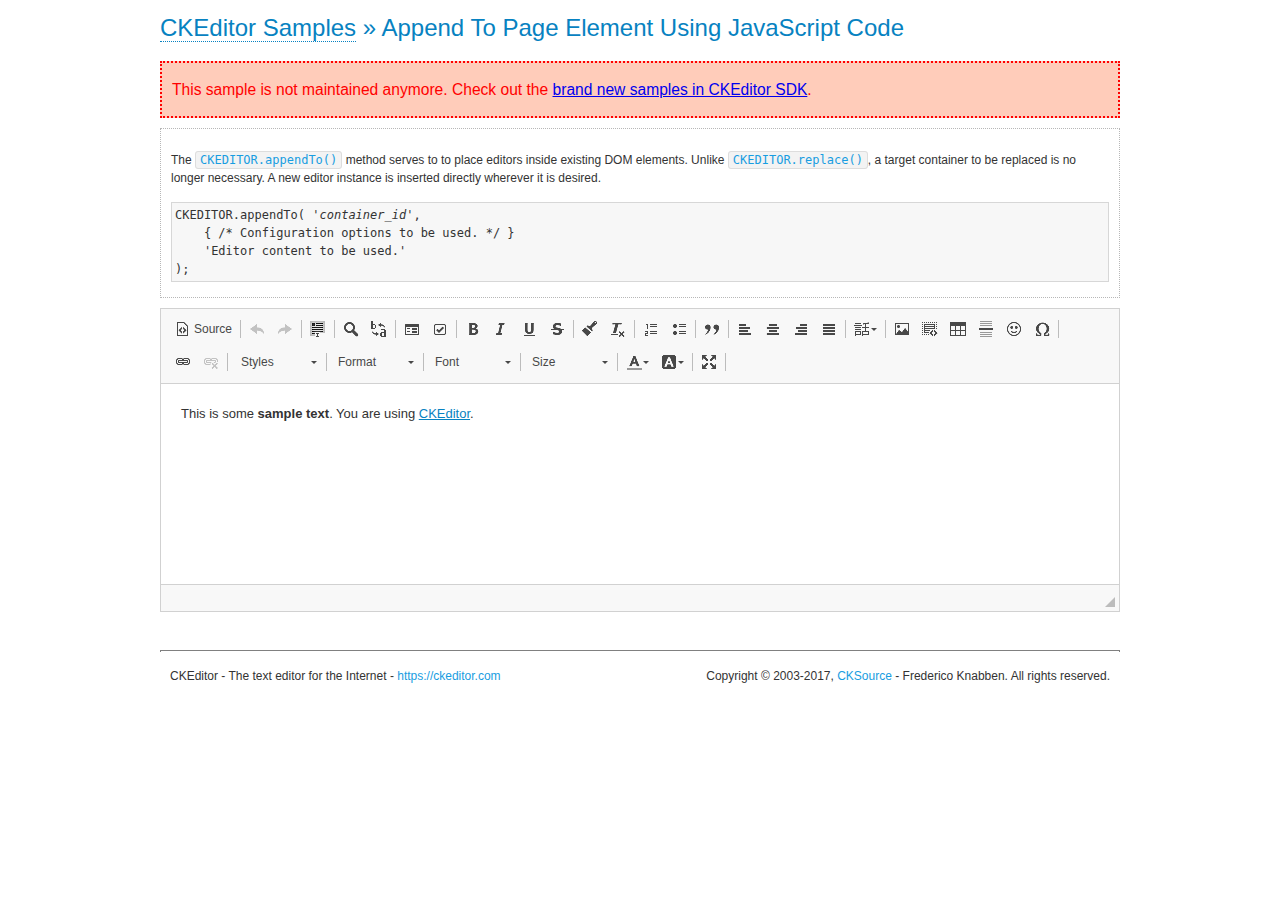
<file: static/plugins/ckeditor/samples/old/appendto.html>
<!DOCTYPE html>
<!--
Copyright (c) 2003-2017, CKSource - Frederico Knabben. All rights reserved.
For licensing, see LICENSE.md or https://ckeditor.com/legal/ckeditor-oss-license
-->
<html>
<head>
	<meta charset="utf-8">
	<title>Append To Page Element Using JavaScript Code &mdash; CKEditor Sample</title>
	<script src="../../ckeditor.js"></script>
	<link rel="stylesheet" href="sample.css">
</head>
<body>
	<h1 class="samples">
		<a href="index.html">CKEditor Samples</a> &raquo; Append To Page Element Using JavaScript Code
	</h1>
	<div class="warning deprecated">
		This sample is not maintained anymore. Check out the <a href="https://sdk.ckeditor.com/">brand new samples in CKEditor SDK</a>.
	</div>
	<div id="section1">
		<div class="description">
			<p>
				The <code><a class="samples" href="https://docs.ckeditor.com/ckeditor4/docs/#!/api/CKEDITOR-method-appendTo">CKEDITOR.appendTo()</a></code> method serves to to place editors inside existing DOM elements. Unlike <code><a class="samples" href="https://docs.ckeditor.com/ckeditor4/docs/#!/api/CKEDITOR-method-replace">CKEDITOR.replace()</a></code>,
				a target container to be replaced is no longer necessary. A new editor
				instance is inserted directly wherever it is desired.
			</p>
<pre class="samples">CKEDITOR.appendTo( '<em>container_id</em>',
	{ /* Configuration options to be used. */ }
	'Editor content to be used.'
);</pre>
		</div>
		<script>

			// This call can be placed at any point after the
			// DOM element to append CKEditor to or inside the <head><script>
			// in a window.onload event handler.

			// Append a CKEditor instance using the default configuration and the
			// provided content to the <div> element of ID "section1".
			CKEDITOR.appendTo( 'section1',
				null,
				'<p>This is some <strong>sample text</strong>. You are using <a href="https://ckeditor.com/">CKEditor</a>.</p>'
			);

		</script>
	</div>
	<br>
	<div id="footer">
		<hr>
		<p>
			CKEditor - The text editor for the Internet - <a class="samples" href="https://ckeditor.com/">https://ckeditor.com</a>
		</p>
		<p id="copy">
			Copyright &copy; 2003-2017, <a class="samples" href="https://cksource.com/">CKSource</a> - Frederico
			Knabben. All rights reserved.
		</p>
	</div>
</body>
</html>
</file>
<file: static/plugins/ckeditor/samples/css/samples.css>
/**
 * @license Copyright (c) 2003-2017, CKSource - Frederico Knabben. All rights reserved.
 * For licensing, see LICENSE.md or https://ckeditor.com/legal/ckeditor-oss-license
 */
@media (max-width: 900px) {
  .global-is-mobile-hidden {
    display: none !important;
  }
}
article,
aside,
details,
figcaption,
figure,
footer,
header,
hgroup,
main,
menu,
nav,
section {
  display: block;
}
body,
html {
  margin: 0;
  padding: 0;
  font: 16px / 1.8 Arial, 'Helvetica Neue', Helvetica, sans-serif;
  font-weight: 300;
  color: #575757;
}
.grid-width-10 {
  width: 10%;
}
.grid-width-20 {
  width: 20%;
}
.grid-width-30 {
  width: 30%;
}
.grid-width-40 {
  width: 40%;
}
.grid-width-50 {
  width: 50%;
}
.grid-width-60 {
  width: 60%;
}
.grid-width-70 {
  width: 70%;
}
.grid-width-80 {
  width: 80%;
}
.grid-width-90 {
  width: 90%;
}
.grid-width-100 {
  width: 100%;
}
@media (max-width: 900px) {
  .grid-width-10,
  .grid-width-20,
  .grid-width-30,
  .grid-width-40,
  .grid-width-50,
  .grid-width-60,
  .grid-width-70,
  .grid-width-80,
  .grid-width-90,
  .grid-width-100 {
    width: 100%;
  }
}
*[class*="grid-width"] {
  -webkit-box-sizing: border-box;
  -moz-box-sizing: border-box;
  box-sizing: border-box;
  padding-left: 4%;
  padding-right: 4%;
  float: left;
}
*[class*="grid-width"]:after,
.grid-container:after,
*[class*="grid-width"]:before,
.grid-container:before {
  content: '';
  display: block;
  overflow: hidden;
  visibility: hidden;
  font-size: 0;
  line-height: 0;
  width: 0;
  height: 0;
}
*[class*="grid-width"]:after,
.grid-container:after {
  clear: both;
}
.grid-container {
  -webkit-box-sizing: border-box;
  -moz-box-sizing: border-box;
  box-sizing: border-box;
  margin-left: auto;
  margin-right: auto;
}
.grid-container-nested *[class*="grid-width"]:first-child {
  padding-left: 0;
}
.grid-container-nested *[class*="grid-width"]:last-child {
  padding-right: 0;
}
@media (max-width: 900px) {
  .grid-container-nested *[class*="grid-width"]:first-child {
    padding-left: 4%;
  }
  .grid-container-nested *[class*="grid-width"]:last-child {
    padding-right: 4%;
  }
}
.header-a {
  min-height: 140px;
  overflow: hidden;
}
.header-a .header-a-logo {
  margin: 40px 0 0;
}
@media (max-width: 900px) {
  .header-a .header-a-logo {
    text-align: center;
  }
}
.header-a .header-a-logo img {
  border: transparent;
}
.navigation-a {
  height: 30px;
  background: #3D3D3D;
  position: absolute;
  left: 0;
  right: 0;
  top: 0;
  padding: 0;
  overflow: hidden;
}
@media (max-width: 900px) {
  .navigation-a {
    text-align: center;
  }
}
.navigation-a ul {
  list-style: none;
  margin: 0;
  overflow: hidden;
}
.navigation-a ul li,
.navigation-a ul li a {
  display: inline-block;
}
@media (max-width: 900px) {
  .navigation-a ul {
    width: auto;
    text-overflow: ellipsis;
    white-space: nowrap;
    display: inline-block;
    float: none;
  }
  .navigation-a ul:before,
  .navigation-a ul:after {
    display: none;
  }
}
.navigation-a ul.navigation-a-left {
  text-align: left;
}
@media (max-width: 900px) {
  .navigation-a ul.navigation-a-left {
    padding-right: 0;
  }
}
.navigation-a ul.navigation-a-right {
  text-align: right;
}
@media (max-width: 900px) {
  .navigation-a ul.navigation-a-right {
    padding-left: 23px;
  }
}
.navigation-a ul li + li {
  margin-left: 23px;
}
.navigation-a ul li a {
  font-size: 10px;
  font-size: 0.625rem;
  line-height: 18px;
  line-height: 1.13rem;
  line-height: 30px;
  float: left;
  color: #ddd;
  font-weight: bold;
  text-decoration: none;
  text-transform: uppercase;
}
.navigation-a ul li a:hover {
  cursor: pointer;
  color: #fff;
}
.icon-navigation-a-github:before,
.icon-navigation-a-github:after {
  background-image: url("[data-uri]");
}
.navigation-b {
  text-align: right;
  margin: 52px 0 0;
  overflow: visible;
}
@media (max-width: 900px) {
  .navigation-b {
    text-align: center;
    margin-top: 20px;
    padding: 0;
  }
}
.navigation-b ul {
  padding: 0;
  list-style: none;
  margin: 0;
  overflow: visible;
}
.navigation-b ul li,
.navigation-b ul li a {
  display: inline-block;
}
@media (max-width: 900px) {
  .navigation-b ul {
    display: table;
    width: 100%;
    padding-bottom: 1.5em;
  }
}
@media (max-width: 900px) {
  .navigation-b ul li {
    display: table-row;
  }
}
.navigation-b ul li + li {
  margin-left: 20px;
}
@media (max-width: 900px) {
  .navigation-b ul li + li {
    margin-left: 0;
  }
}
.navigation-b ul li a {
  -webkit-box-sizing: border-box;
  -moz-box-sizing: border-box;
  box-sizing: border-box;
  text-transform: uppercase;
  text-decoration: none;
  outline: none;
}
@media (max-width: 900px) {
  .navigation-b ul li a {
    width: 100%;
    -webkit-border-radius: 0;
    -webkit-background-clip: padding-box;
    -moz-border-radius: 0;
    -moz-background-clip: padding;
    border-radius: 0;
    background-clip: padding-box;
  }
}
.footer-a {
  font-size: 13px;
  font-size: 0.8125rem;
  line-height: 23.4px;
  line-height: 1.46rem;
  padding-top: 2.25em;
  padding-bottom: 2.25em;
  overflow: hidden;
  color: #8a8a8a;
}
.footer-a a {
  color: #27C0D8;
  text-decoration: none;
  border-bottom: 1px dotted #27C0D8;
}
.footer-a a:hover {
  color: #23adc2;
}
.footer-a p {
  margin: 0;
  display: inline-block;
  text-align: center;
}
.content {
  font-size: 14px;
  font-size: 0.875rem;
  line-height: 25.2px;
  line-height: 1.57rem;
  overflow: hidden;
  padding-top: 1.5em;
  padding-bottom: 1.5em;
}
.content p {
  margin: 0.75em 0;
}
.content ul,
.content ol,
.content pre,
.content blockquote,
.content textarea:not([class^="cke"]),
.content .cke {
  margin: 1.875em 0;
}
.content code,
.content kbd {
  -webkit-border-radius: 3px;
  -webkit-background-clip: padding-box;
  -moz-border-radius: 3px;
  -moz-background-clip: padding;
  border-radius: 3px;
  background-clip: padding-box;
  padding: 3px 4px;
}
.content pre,
.content code,
.content kbd,
.content blockquote {
  background: #f5f5f5;
}
.content blockquote,
.content pre {
  background: none;
  border-left: 4px solid #27C0D8;
  padding: 1.5em 2.25em;
}
.content p a,
.content ul a,
.content ol a,
.content blockquote a,
.content h1 a,
.content h2 a,
.content h3 a,
.content h4 a,
.content h5 a {
  color: #27C0D8;
  text-decoration: none;
  border-bottom: 1px dotted #27C0D8;
}
.content p a:hover,
.content ul a:hover,
.content ol a:hover,
.content blockquote a:hover,
.content h1 a:hover,
.content h2 a:hover,
.content h3 a:hover,
.content h4 a:hover,
.content h5 a:hover {
  color: #23adc2;
}
.content h1,
.content h2,
.content h3,
.content h4,
.content h5 {
  color: #000;
  font-weight: 100;
}
.content h1 code,
.content h2 code,
.content h3 code,
.content h4 code,
.content h5 code,
.content h1 kbd,
.content h2 kbd,
.content h3 kbd,
.content h4 kbd,
.content h5 kbd {
  font-size: inherit;
}
.content h1 a.content-heading-anchor,
.content h2 a.content-heading-anchor,
.content h3 a.content-heading-anchor,
.content h4 a.content-heading-anchor,
.content h5 a.content-heading-anchor {
  font-weight: 100;
  vertical-align: middle;
  opacity: 0;
  border: 0;
}
.content h1:hover a.content-heading-anchor,
.content h2:hover a.content-heading-anchor,
.content h3:hover a.content-heading-anchor,
.content h4:hover a.content-heading-anchor,
.content h5:hover a.content-heading-anchor {
  opacity: 1;
}
.content h1:target a,
.content h2:target a,
.content h3:target a,
.content h4:target a,
.content h5:target a {
  -webkit-animation: targetLinkOpacity 0.5s linear alternate;
  -moz-animation: targetLinkOpacity 0.5s linear alternate;
  -o-animation: targetLinkOpacity 0.5s linear alternate;
  animation: targetLinkOpacity 0.5s linear alternate;
  opacity: 1;
}
.content input,
.content select,
.content textarea:not([class^="cke"]) {
  -webkit-border-radius: 3px;
  -webkit-background-clip: padding-box;
  -moz-border-radius: 3px;
  -moz-background-clip: padding;
  border-radius: 3px;
  background-clip: padding-box;
  -webkit-box-shadow: inset 0 1px 1px rgba(0, 0, 0, 0.08);
  -moz-box-shadow: inset 0 1px 1px rgba(0, 0, 0, 0.08);
  box-shadow: inset 0 1px 1px rgba(0, 0, 0, 0.08);
  font: inherit;
  color: inherit;
  border: 1px solid #D9D9D9;
  padding: .2em .5em;
}
.content input:focus,
.content select:focus,
.content textarea:not([class^="cke"]):focus {
  border-color: #66afe9;
  outline: 0;
  -webkit-box-shadow: inset 0 1px 1px rgba(0, 0, 0, 0.08), 0 0 8px #93c6ef;
  -moz-box-shadow: inset 0 1px 1px rgba(0, 0, 0, 0.08), 0 0 8px #93c6ef;
  box-shadow: inset 0 1px 1px rgba(0, 0, 0, 0.08), 0 0 8px #93c6ef;
}
.content abbr {
  border-bottom: 1px dotted #666;
  cursor: pointer;
}
.content blockquote {
  font-style: italic;
  font-family: Georgia, Times, "Times New Roman", serif;
  font-size: 16px;
  font-size: 1rem;
  line-height: 28.8px;
  line-height: 1.8rem;
}
.content em {
  font-style: italic;
}
.content h1 {
  font-size: 36px;
  font-size: 2.25rem;
  line-height: 64.8px;
  line-height: 4.05rem;
  margin: 1.125em 0 0;
}
.content h2 {
  font-size: 27.2px;
  font-size: 1.7rem;
  line-height: 48.96px;
  line-height: 3.06rem;
  margin: 0.9em 0 0;
}
.content h3 {
  font-size: 24px;
  font-size: 1.5rem;
  line-height: 43.2px;
  line-height: 2.7rem;
  font-weight: 500;
  margin: 0.75em 0 0;
}
.content h4 {
  font-size: 19.2px;
  font-size: 1.2rem;
  line-height: 34.56px;
  line-height: 2.16rem;
  font-weight: 500;
  margin: 0.75em 0 0;
}
.content h5 {
  font-size: 17.6px;
  font-size: 1.1rem;
  line-height: 31.68px;
  line-height: 1.98rem;
  font-weight: 500;
  margin: 0.75em 0 0;
}
.content hr {
  border: 0;
  border-top: 4px solid #D9D9D9;
  margin: 1.5em 0;
}
.content input[type="text"] {
  height: 1.8em;
  line-height: 1.8em;
}
.content input[type="button"] {
  -webkit-appearance: button;
  -moz-appearance: button;
  appearance: button;
}
.content kbd {
  font-size: 12px;
  font-size: 0.75rem;
  line-height: 21.6px;
  line-height: 1.35rem;
  font-family: Arial, 'Helvetica Neue', Helvetica, sans-serif;
  padding: 2px 6px;
  -webkit-box-shadow: 0 0 4px #fff inset, 0 2px 0 #D9D9D9;
  -moz-box-shadow: 0 0 4px #fff inset, 0 2px 0 #D9D9D9;
  box-shadow: 0 0 4px #fff inset, 0 2px 0 #D9D9D9;
}
.content p img {
  vertical-align: middle;
}
.content p pre {
  padding: 1.5em;
}
.content pre {
  padding: 0;
  border: 0;
  tab-size: 4;
  -o-tab-size: 4;
  -moz-tab-size: 4;
}
.content pre,
.content code {
  font-size: 11.89px;
  font-size: 0.743rem;
  line-height: 21.4px;
  line-height: 1.34rem;
  font-family: Consolas, Menlo, Monaco, Lucida Console, Liberation Mono, DejaVu Sans Mono, Bitstream Vera Sans Mono, Courier New, monospace, serif;
}
.content pre a,
.content code a {
  border: 0;
}
.content pre code {
  padding: 0.75em;
  display: block;
}
.content strong {
  color: #000;
}
.content ul ul,
.content ol ul,
.content ul ol,
.content ol ol {
  margin: 0.75em 0;
}
.content ul li,
.content ol li {
  font-size: 14px;
  font-size: 0.875rem;
  line-height: 30.24px;
  line-height: 1.89rem;
}
.content textarea:not([class^="cke"]) {
  width: 100%;
}
.content div.todo {
  border: 2px dotted #444;
  padding: 10px;
  margin: 60px 0 10px 0;
  /* Remove me some day */
}
.content div.todo:before {
  content: "TODO";
  font-weight: bold;
}
body a.button-a,
body button.button-a,
body input.button-a {
  -webkit-border-radius: 3px;
  -webkit-background-clip: padding-box;
  -moz-border-radius: 3px;
  -moz-background-clip: padding;
  border-radius: 3px;
  background-clip: padding-box;
  font-size: 14px;
  font-size: 0.875rem;
  line-height: 25.2px;
  line-height: 1.57rem;
  height: 36px;
  line-height: 36px;
  padding: 0 1.1em;
  font-weight: 700;
  color: #3e3e3e;
  white-space: nowrap;
  text-decoration: none;
  display: inline-block;
  cursor: pointer;
  border: 0;
  vertical-align: middle;
  margin: 1px 0;
  background: transparent;
}
body a.button-a.icon-pos-left,
body button.button-a.icon-pos-left,
body input.button-a.icon-pos-left {
  padding-left: .8em;
}
body a.button-a.icon-pos-right,
body button.button-a.icon-pos-right,
body input.button-a.icon-pos-right {
  padding-right: .8em;
}
body a.button-a.button-a-no-text,
body button.button-a.button-a-no-text,
body input.button-a.button-a-no-text {
  -webkit-border-radius: 100px;
  -webkit-background-clip: padding-box;
  -moz-border-radius: 100px;
  -moz-background-clip: padding;
  border-radius: 100px;
  background-clip: padding-box;
  width: 36px;
  padding: 0;
  text-indent: -999px;
  overflow: hidden;
  position: relative;
  text-align: center;
}
body a.button-a.button-a-no-text:before,
body button.button-a.button-a-no-text:before,
body input.button-a.button-a-no-text:before {
  position: absolute;
  left: 50%;
  top: 50%;
  margin: -9px 0 0 -9px;
}
@media (max-width: 900px) {
  body a.button-a.button-a-mobile-collapsed,
  body button.button-a.button-a-mobile-collapsed,
  body input.button-a.button-a-mobile-collapsed {
    -webkit-border-radius: 100px;
    -webkit-background-clip: padding-box;
    -moz-border-radius: 100px;
    -moz-background-clip: padding;
    border-radius: 100px;
    background-clip: padding-box;
    width: 36px;
    padding: 0;
    text-indent: -999px;
    overflow: hidden;
    position: relative;
    text-align: center;
  }
  body a.button-a.button-a-mobile-collapsed:before,
  body button.button-a.button-a-mobile-collapsed:before,
  body input.button-a.button-a-mobile-collapsed:before {
    position: absolute;
    left: 50%;
    top: 50%;
    margin: -9px 0 0 -9px;
  }
  body a.button-a.button-a-mobile-collapsed:before,
  body button.button-a.button-a-mobile-collapsed:before,
  body input.button-a.button-a-mobile-collapsed:before {
    position: absolute;
    left: 50%;
    top: 50%;
    margin: -9px 0 0 -9px;
  }
}
body a.button-a:active,
body button.button-a:active,
body input.button-a:active,
body a.button-a:hover,
body button.button-a:hover,
body input.button-a:hover {
  color: #fff;
  background: #23adc2;
}
body a.button-a:focus,
body button.button-a:focus,
body input.button-a:focus {
  border-color: #66afe9;
  outline: 0;
  -webkit-box-shadow: inset 0 1px 1px rgba(0, 0, 0, 0.075), 0 0 8px #93c6ef;
  -moz-box-shadow: inset 0 1px 1px rgba(0, 0, 0, 0.075), 0 0 8px #93c6ef;
  box-shadow: inset 0 1px 1px rgba(0, 0, 0, 0.075), 0 0 8px #93c6ef;
}
body a.button-a-soft,
body button.button-a-soft,
body input.button-a-soft {
  background: #e7e7e7;
}
body a.button-a-soft:active,
body button.button-a-soft:active,
body input.button-a-soft:active,
body a.button-a-soft:hover,
body button.button-a-soft:hover,
body input.button-a-soft:hover {
  color: #3e3e3e;
  background: #cecece;
}
body a.button-a-background,
body button.button-a-background,
body input.button-a-background,
body a.navigation-b ul li a:hover,
body button.navigation-b ul li a:hover,
body input.navigation-b ul li a:hover {
  color: #fff;
  background: #27C0D8;
}
body a.button-a-background:active,
body button.button-a-background:active,
body input.button-a-background:active,
body a.button-a-background:hover,
body button.button-a-background:hover,
body input.button-a-background:hover,
body a.navigation-b ul li a:hover:active,
body button.navigation-b ul li a:hover:active,
body input.navigation-b ul li a:hover:active,
body a.navigation-b ul li a:hover:hover,
body button.navigation-b ul li a:hover:hover,
body input.navigation-b ul li a:hover:hover {
  color: #fff;
  background: #23adc2;
}
.balloon-a {
  font-size: 12px;
  font-size: 0.75rem;
  line-height: 21.6px;
  line-height: 1.35rem;
  -webkit-border-radius: 3px;
  -webkit-background-clip: padding-box;
  -moz-border-radius: 3px;
  -moz-background-clip: padding;
  border-radius: 3px;
  background-clip: padding-box;
  border-bottom: 3px solid #d4d4d4;
  background: #ebebeb;
  display: inline-block;
  white-space: nowrap;
  padding: .4em 1.2em .2em;
  font-weight: 700;
  position: relative;
  z-index: 1000;
  text-transform: none;
  color: #575757;
}
.balloon-a:hover {
  color: #575757;
}
.balloon-a:before {
  content: '';
  width: 0;
  height: 0;
  border-style: solid;
  position: absolute;
}
.balloon-a-ne:before,
.balloon-a-nw:before {
  top: -13px;
  border-width: 0 9px 15.6px 9px;
  border-color: transparent transparent #ebebeb transparent;
}
.balloon-a-se:before,
.balloon-a-sw:before {
  bottom: -13px;
  border-width: 15.6px 9px 0 9px;
  border-color: #ebebeb transparent transparent transparent;
}
.balloon-a-nw:before,
.balloon-a-sw:before {
  left: 20px;
}
.balloon-a-ne:before,
.balloon-a-se:before {
  right: 20px;
}
.icon-pos-left:before,
.icon-pos-right:after {
  content: '';
  display: inline-block;
  width: 18px;
  height: 18px;
  vertical-align: middle;
  background-repeat: no-repeat;
}
.icon-pos-left:before {
  margin-right: 10px;
}
.icon-pos-right:after {
  margin-left: 10px;
}
.icon-download:before,
.icon-download:after {
  background-image: url("[data-uri]");
}
.icon-question-mark:before,
.icon-question-mark:after {
  background-image: url("[data-uri]");
}
.icon-close:before,
.icon-close:after {
  background-image: url("[data-uri]");
}
.ie8 .switch > * {
  vertical-align: middle;
}
.ie8 .switch input[type="radio"] {
  margin: 0 0.25em;
  display: inline-block;
}
.ie8 .switch label {
  margin-left: 0 !important;
  margin-right: 0 !important;
}
.ie8 .switch label[data-for="1"] {
  float: left;
}
.ie8 .switch label[data-for="2"] {
  float: right;
}
.ie8 .switch .switch-inner {
  display: none;
}
.switch {
  font-size: 14px;
  font-size: 0.875rem;
  line-height: 25.2px;
  line-height: 1.57rem;
  font-weight: bold;
  background-color: #27C0D8;
  overflow: hidden;
  display: inline-block;
  padding: 0.75em 0.25em;
  color: #fff;
  -webkit-border-radius: 3px;
  -webkit-background-clip: padding-box;
  -moz-border-radius: 3px;
  -moz-background-clip: padding;
  border-radius: 3px;
  background-clip: padding-box;
  position: relative;
}
.switch input[type="radio"] {
  display: none;
}
.switch label {
  position: relative;
  z-index: 2;
  float: left;
  cursor: pointer;
  padding: 0 0.75em;
}
.switch label:hover {
  text-decoration: underline;
}
.switch .switch-inner {
  float: left;
  background-color: #FFF;
  height: 1.5em;
  width: 4.125em;
  padding: 2px;
  margin: 0 0.25em;
  -webkit-border-radius: 5.5px;
  -webkit-background-clip: padding-box;
  -moz-border-radius: 5.5px;
  -moz-background-clip: padding;
  border-radius: 5.5px;
  background-clip: padding-box;
}
.switch .switch-inner .handler {
  overflow: hidden;
  position: relative;
  display: block;
  height: 1.5em;
  width: 1.5em;
  background: #25b4cb;
  -webkit-border-radius: 4.5px;
  -webkit-background-clip: padding-box;
  -moz-border-radius: 4.5px;
  -moz-background-clip: padding;
  border-radius: 4.5px;
  background-clip: padding-box;
}
.switch .switch-inner .handler:before {
  content: '';
  display: block;
  position: absolute;
  top: 0;
  right: 0;
  bottom: 3px;
  left: 0;
  background-color: #34c4da;
  -webkit-border-bottom-left-radius: 4.5px;
  -moz-border-radius-bottomleft: 4.5px;
  border-bottom-left-radius: 4.5px;
  -webkit-border-bottom-right-radius: 4.5px;
  -webkit-background-clip: padding-box;
  -moz-border-radius-bottomright: 4.5px;
  -moz-background-clip: padding;
  border-bottom-right-radius: 4.5px;
  background-clip: padding-box;
}
.switch:hover .switch-inner .handler:before {
  background: #45c9dd;
}
.switch input[data-num="2"]:checked ~ .switch-inner > .handler {
  margin-left: auto;
}
.switch input[data-num="2"]:checked ~ label[data-for="1"] {
  padding-right: 5.125em;
  margin-right: -4.375em;
}
.switch input[data-num="1"]:checked ~ label[data-for="2"] {
  padding-left: 5.125em;
  margin-left: -4.375em;
}
.toggler {
  -webkit-user-select: none;
  -moz-user-select: none;
  -ms-user-select: none;
  user-select: none;
}
.toggler label {
  cursor: pointer;
}
.toggler [data-collapse] {
  display: inherit;
}
.toggler [data-expand] {
  display: none;
}
.toggler.collapsed [data-collapse] {
  display: none;
}
.toggler.collapsed [data-expand] {
  display: inherit;
}
.toggler-container {
  overflow: hidden;
}
.toggler-container.collapsed {
  height: 0;
}
.icon-toggler-expanded:before,
.icon-toggler-collapsed:before,
.icon-toggler-expanded:after,
.icon-toggler-collapsed:after {
  background-image: url("[data-uri]");
}
.icon-toggler-expanded.icon-light:before,
.icon-toggler-collapsed.icon-light:before,
.icon-toggler-expanded.icon-light:after,
.icon-toggler-collapsed.icon-light:after {
  background-image: url("[data-uri]");
}
.icon-toggler-expanded:before,
.icon-toggler-expanded:after {
  background-position: top left;
}
.icon-toggler-collapsed:before,
.icon-toggler-collapsed:after {
  background-position: bottom left;
}
.modal {
  padding: 20px;
  border-radius: 3px;
  background-color: white;
  max-width: 700px;
  -webkit-box-sizing: border-box;
  -moz-box-sizing: border-box;
  box-sizing: border-box;
  width: 80% !important;
  top: 50% !important;
  -webkit-transform: translate(-50%, -50%) !important;
  -moz-transform: translate(-50%, -50%) !important;
  -o-transform: translate(-50%, -50%) !important;
  -ms-transform: translate(-50%, -50%) !important;
  transform: translate(-50%, -50%) !important;
}
.modal-close {
  -webkit-border-radius: 100px;
  -webkit-background-clip: padding-box;
  -moz-border-radius: 100px;
  -moz-background-clip: padding;
  border-radius: 100px;
  background-clip: padding-box;
  cursor: pointer;
  height: 18px;
  width: 18px;
  position: absolute;
  top: 10px;
  right: 10px;
  font-size: 17px;
  text-align: center;
  line-height: 19px;
  background: #cccccc;
}
main .grid-container,
header .grid-container,
.navigation-a > div,
footer > div {
  max-width: 968px;
}
.header-a {
  margin-top: 30px;
}
.footer-a {
  border-top: 1px solid #D9D9D9;
}
.adjoined-top {
  background-color: #27C0D8;
  color: #fff;
}
.adjoined-top .content h1,
.adjoined-top .content h2,
.adjoined-top .content h3,
.adjoined-top .content h4,
.adjoined-top .content h5 {
  color: #fff;
}
.adjoined-top .content p {
  font-size: 18px;
  font-size: 1.125rem;
  line-height: 32.4px;
  line-height: 2.02rem;
  font-weight: 100;
}
.adjoined-top .content p a {
  text-decoration: none;
  border-bottom: 1px dotted #fff;
  color: inherit;
}
.adjoined-top .content p a:hover {
  color: #e6e6e6;
}
.adjoined-top .content button {
  color: #fff;
}
.adjoined-top .content strong {
  color: #fff;
}
.adjoined-top .content code {
  font-size: inherit;
  color: #27C0D8;
}
.adjoined-bottom {
  position: relative;
}
.adjoined-bottom:before {
  z-index: -1;
  content: '';
  background: #27C0D8;
  position: absolute;
  top: 0;
  left: 0;
  right: 0;
  height: 50%;
}
main .grid-container,
header .grid-container,
.navigation-a > div,
footer > div {
  max-width: 1052px;
}
main .grid-container.freed-width {
  max-width: none;
}
.switch {
  background: #25b4cb;
  float: right;
  overflow: visible;
}
.switch .balloon-a {
  position: absolute;
  top: -40px;
  right: 50%;
  margin-right: -15px;
  background: #FFEFC1;
  border-bottom-color: #DCDCA4;
}
.switch .balloon-a:before {
  border-color: #FFEFC1 transparent transparent transparent;
}
#toolbar .editors-container {
  overflow: hidden;
  height: 0;
  transition: height 200ms;
}
#toolbar .editors-container.active {
  height: auto;
}
#main #editor {
  background: #FFF;
  padding: 2% 4%;
  border: dashed 5px #27C0D8;
}
#main .adjoined-top:before {
  height: 335px;
}
#toolbar .adjoined-top:before {
  height: 219px;
}
#toolbar .adjoined-top .grid-container-nested {
  height: 147px;
}
.content .grid-switch-magic {
  margin: 3.5em 0 0;
}
#info-box {
  padding-bottom: 0;
}
#info-box > div {
  width: 100%;
  text-align: right;
}
#info-box > div .toggler {
  padding-right: 0;
}
#info-box > div .toggler:hover {
  background: transparent;
  color: #000;
}
#info-box > div .toggler:hover > label {
  text-decoration: underline;
}
#info-box > div h2 {
  float: left;
  margin-top: 0;
}
#info-box > div#instructions-container {
  text-align: left;
}
#toolbarModifierWrapper {
  overflow: hidden;
  height: 0;
  opacity: 0;
  transition: height 200ms;
}
#toolbarModifierWrapper.active {
  height: auto;
  opacity: 1;
}
header {
  overflow: visible;
}
header div.grid-container {
  overflow: visible;
}
header .navigation-b {
  overflow: visible;
}
header .navigation-b ul {
  overflow: visible;
}
header .navigation-b a {
  position: relative;
}
header .balloon-a {
  position: absolute;
  top: 48px;
  left: 50%;
  margin-left: -35px;
}
@media (max-width: 1140px) {
  header .balloon-a {
    left: auto;
    margin-left: auto;
    right: 50%;
    margin-right: -35px;
  }
  header .balloon-a:before {
    left: auto;
    right: 22px;
  }
}
@media (max-width: 900px) {
  header .balloon-a {
    display: none;
  }
}
#toolbar .cke_toolbar {
  pointer-events: none;
  -webkit-user-select: none;
  -moz-user-select: none;
  -ms-user-select: none;
  user-select: none;
  cursor: default;
}
.some-toolbar-active .cke_toolbar {
  zoom: 1;
  filter: alpha(opacity=50);
  -webkit-opacity: 0.5;
  -moz-opacity: 0.5;
  opacity: 0.5;
}
.cke_toolbar.active {
  position: relative;
  zoom: 1;
  filter: alpha(opacity=100);
  -webkit-opacity: 1;
  -moz-opacity: 1;
  opacity: 1;
}
.cke_toolbar.active:after {
  content: '';
  display: block;
  position: absolute;
  top: 0;
  right: 6px;
  bottom: 5px;
  left: 0;
  -webkit-border-radius: 5px;
  -webkit-background-clip: padding-box;
  -moz-border-radius: 5px;
  -moz-background-clip: padding;
  border-radius: 5px;
  background-clip: padding-box;
  -webkit-box-shadow: 0px 0px 15px 3px #fff4b0;
  -moz-box-shadow: 0px 0px 15px 3px #fff4b0;
  box-shadow: 0px 0px 15px 3px #fff4b0;
}
.cke_toolbar.active .cke_toolgroup {
  -webkit-box-shadow: none;
  -moz-box-shadow: none;
  box-shadow: none;
  border-color: #e3c300;
}
.cke_toolbar.active .cke_combo,
.cke_toolbar.active .cke_toolgroup {
  position: relative;
  z-index: 2;
}
.cke_toolbar.active .cke_combo_button {
  -webkit-box-shadow: none;
  -moz-box-shadow: none;
  box-shadow: none;
}
.unselectable {
  -webkit-user-select: none;
  -moz-user-select: none;
  -ms-user-select: none;
  user-select: none;
}
.toolbar {
  padding: 5px 0;
  margin-bottom: 2.4em;
  overflow: hidden;
  background: #fff;
}
.toolbar button.button-a.cke_button {
  cursor: pointer;
  display: inline-block;
  padding: 4px 6px;
  outline: 0;
  border: 1px solid #a6a6a6;
}
.toolbar button.button-a.hidden {
  display: none;
}
.toolbar button.button-a.left {
  float: left;
  margin-right: 8px;
}
.toolbar button.button-a.right {
  float: right;
  margin-left: 8px;
}
.toolbar button.button-a .highlight {
  color: #ffefc1;
}
.configContainer.hidden,
.toolbarModifier.hidden,
.toolbarModifier-hints.hidden {
  display: none;
}
.toolbarModifier :focus,
.toolbar button:focus,
.configContainer textarea.configCode:focus {
  outline: none;
}
div.toolbarModifier {
  padding: 0;
  overflow: hidden;
  width: 100%;
  position: relative;
  display: table;
  border-collapse: collapse;
}
div.toolbarModifier ::-moz-focus-inner {
  border: 0;
}
div.toolbarModifier .empty {
  display: none;
}
div.toolbarModifier.empty-visible .empty {
  display: table-row;
  zoom: 1;
  filter: alpha(opacity=60);
  -webkit-opacity: 0.6;
  -moz-opacity: 0.6;
  opacity: 0.6;
}
div.toolbarModifier .empty > p {
  line-height: 31px;
}
div.toolbarModifier > ul {
  padding: 0;
  margin: 0;
  border-top: 1px solid #ccc;
  width: 100%;
}
div.toolbarModifier > ul[data-type="table-header"] {
  display: table-header-group;
}
div.toolbarModifier > ul[data-type="table-body"] {
  display: table-row-group;
}
div.toolbarModifier > ul p {
  padding: 0;
  margin: 0;
}
div.toolbarModifier > ul > li {
  display: table-row;
}
div.toolbarModifier > ul > li[data-type="header"] {
  font-weight: bold;
  user-select: none;
  cursor: default;
}
div.toolbarModifier > ul > li[data-type="group"],
div.toolbarModifier > ul > li[data-type="separator"] {
  border-bottom: 1px solid #ccc;
}
div.toolbarModifier > ul > li[data-type="subgroup"] {
  border-top: 1px solid #eee;
}
div.toolbarModifier > ul > li[data-type="subgroup"]:first-child {
  border-top: none;
}
div.toolbarModifier > ul > li[data-type="group"].active,
div.toolbarModifier > ul > li[data-type="group"]:hover,
div.toolbarModifier > ul > li[data-type="separator"].active,
div.toolbarModifier > ul > li[data-type="separator"]:hover {
  overflow: hidden;
  z-index: 2;
}
div.toolbarModifier > ul > li[data-type="group"].active,
div.toolbarModifier > ul > li[data-type="separator"].active,
div.toolbarModifier > ul > li[data-type="group"].active:hover,
div.toolbarModifier > ul > li[data-type="separator"].active:hover {
  background: #f0fafb;
}
div.toolbarModifier > ul > li[data-type="group"]:hover,
div.toolbarModifier > ul > li[data-type="separator"]:hover {
  background: #fffbe3;
}
div.toolbarModifier > ul > li[data-type="separator"] {
  background: #f5f5f5;
}
div.toolbarModifier > ul > li[data-type="separator"]:after {
  content: '';
  width: 100%;
}
div.toolbarModifier > ul > li[data-type="separator"] > p {
  padding: 2px 5px;
}
div.toolbarModifier > ul > li > p,
div.toolbarModifier > ul > li > ul {
  display: table-cell;
  vertical-align: middle;
}
div.toolbarModifier > ul > li p {
  padding-left: 5px;
  min-width: 200px;
}
div.toolbarModifier > ul > li p span {
  white-space: nowrap;
  cursor: default;
}
div.toolbarModifier > ul > li p span button {
  font-size: 12.666px;
  margin-right: 5px;
  cursor: pointer;
  background: #fff;
  -webkit-border-radius: 5px;
  -webkit-background-clip: padding-box;
  -moz-border-radius: 5px;
  -moz-background-clip: padding;
  border-radius: 5px;
  background-clip: padding-box;
  border: 1px solid #bbb;
  padding: 0 7px;
  line-height: 12px;
  height: 20px;
}
div.toolbarModifier > ul > li p span button:not(.disabled):hover,
div.toolbarModifier > ul > li p span button:not(.disabled):focus {
  color: #fff;
  background-color: #454545;
  border-color: transparent;
}
div.toolbarModifier > ul > li p span button.move.disabled {
  cursor: default;
  zoom: 1;
  filter: alpha(opacity=20);
  -webkit-opacity: 0.2;
  -moz-opacity: 0.2;
  opacity: 0.2;
}
div.toolbarModifier > ul > li ul {
  border-collapse: collapse;
  padding: 0;
  width: 100%;
}
div.toolbarModifier > ul > li ul li {
  display: table-row;
  list-style-type: none;
  line-height: 1;
}
div.toolbarModifier > ul > li ul li[data-type="subgroup"] {
  border-top: 1px solid #ddd;
}
div.toolbarModifier > ul > li ul li[data-type="subgroup"]:first-child {
  border-top: 0;
}
div.toolbarModifier > ul > li ul li[data-type="subgroup"] [data-type="button"] {
  -webkit-border-radius: 3px;
  -webkit-background-clip: padding-box;
  -moz-border-radius: 3px;
  -moz-background-clip: padding;
  border-radius: 3px;
  background-clip: padding-box;
  padding: 0 2px;
}
div.toolbarModifier > ul > li ul li[data-type="subgroup"] [data-type="button"]:focus {
  background: rgba(0, 0, 0, 0.04);
}
div.toolbarModifier > ul > li ul li[data-type="subgroup"] [data-type="button"] input {
  vertical-align: middle;
}
div.toolbarModifier > ul > li ul li > p,
div.toolbarModifier > ul > li ul li > ul {
  display: table-cell;
  vertical-align: middle;
}
div.toolbarModifier > ul > li ul li ul {
  padding: 0;
}
div.toolbarModifier > ul > li ul li ul li {
  padding: 0;
  display: inline-block;
  cursor: pointer;
  margin: 2px 5px 2px 0;
}
div.toolbarModifier > ul > li ul li ul li .cke_combo_text {
  cursor: pointer;
  white-space: nowrap;
}
div.toolbarModifier > ul > li ul li ul li .cke_toolgroup,
div.toolbarModifier > ul > li ul li ul li .cke_combo_button {
  cursor: pointer;
  margin: 0;
  vertical-align: middle;
  border: 1px solid #ddd;
  font-size: 11.41px;
  font-size: 0.713rem;
  line-height: 20.54px;
  line-height: 1.28rem;
}
div.toolbarModifier > .codemirror-wrapper {
  overflow-y: auto;
}
div.toolbarModifier-hints {
  float: right;
  width: 350px;
  min-width: 150px;
  overflow-y: auto;
  margin-left: 1.5em;
}
div.toolbarModifier-hints h3 {
  font-size: 18.08px;
  font-size: 1.13rem;
  line-height: 32.54px;
  line-height: 2.03rem;
  padding: 0.36em 1.5em;
  background: #f5f5f5;
  border-bottom: 1px solid #ddd;
  margin-top: 0;
  margin-bottom: 1.2em;
}
div.toolbarModifier-hints dl {
  margin-bottom: 1.2em;
  overflow: hidden;
}
div.toolbarModifier-hints dl .list-header {
  font-weight: bold;
  border: 0;
  padding-bottom: 0.6em;
}
div.toolbarModifier-hints dl > p {
  text-align: center;
}
div.toolbarModifier-hints dl dt {
  float: left;
  width: 9em;
  clear: both;
  text-align: right;
  border-top: 1px solid #ddd;
  padding-left: 1.5em;
  padding-right: .1em;
  -webkit-box-sizing: border-box;
  -moz-box-sizing: border-box;
  box-sizing: border-box;
}
div.toolbarModifier-hints dl dt code {
  background: none;
  border: none;
  vertical-align: middle;
}
div.toolbarModifier-hints dl dd {
  margin-left: 10em;
  clear: right;
  padding-right: 1.5em;
}
div.toolbarModifier-hints dl dd code {
  line-height: 2.2em;
}
div.toolbarModifier-hints dl dd:after {
  content: '\00a0';
  display: block;
  clear: left;
  float: right;
  height: 0;
  width: 0;
}
.toolbarModifier-hints,
.configContainer textarea.configCode,
.CodeMirror {
  -webkit-border-radius: 3px;
  -webkit-background-clip: padding-box;
  -moz-border-radius: 3px;
  -moz-background-clip: padding;
  border-radius: 3px;
  background-clip: padding-box;
  border: 1px solid #ccc;
  font-size: 13.01px;
  font-size: 0.813rem;
  line-height: 23.42px;
  line-height: 1.46rem;
}
.configContainer textarea.configCode,
.CodeMirror pre,
.CodeMirror-linenumber {
  font-size: 13.01px;
  font-size: 0.813rem;
  line-height: 23.42px;
  line-height: 1.46rem;
  font-family: Consolas, Menlo, Monaco, Lucida Console, Liberation Mono, DejaVu Sans Mono, Bitstream Vera Sans Mono, Courier New, monospace, serif;
}
.CodeMirror pre {
  border: none;
  padding: 0;
  margin: 0;
}
.configContainer textarea.configCode {
  -webkit-box-sizing: border-box;
  -moz-box-sizing: border-box;
  box-sizing: border-box;
  color: #575757;
  padding: 10px;
  width: 100%;
  min-height: 500px;
  margin: 0;
  resize: none;
  outline: none;
  -moz-tab-size: 4;
  tab-size: 4;
  white-space: pre;
  word-wrap: normal;
  overflow: auto;
}
.CodeMirror-hints.toolbar-modifier {
  padding: 0;
  color: #575757;
  font-size: 14px;
  font-size: 0.875rem;
  line-height: 25.2px;
  line-height: 1.57rem;
  font-family: Consolas, Menlo, Monaco, Lucida Console, Liberation Mono, DejaVu Sans Mono, Bitstream Vera Sans Mono, Courier New, monospace, serif;
}
.CodeMirror-hints.toolbar-modifier .CodeMirror-hint-active {
  color: #575757;
  background: #f0fafb;
}
.CodeMirror-hints.toolbar-modifier > li:hover {
  background: #fffbe3;
}
/* Text modifier */
#toolbarModifierWrapper {
  margin-bottom: 1.2em;
}
#toolbarModifierWrapper .invalid .CodeMirror {
  background: #fff8f8;
  border-color: red;
}
#toolbarModifierWrapper .CodeMirror {
  height: auto;
  padding: 0 0.6em;
}
.staticContainer {
  position: fixed;
  top: 0;
  width: 100%;
  z-index: 10;
}
.staticContainer > .grid-container {
  max-width: 1052px;
}
.staticContainer > .grid-container .inner {
  background: #fff;
}
.staticContainer > .grid-container .inner .toolbar {
  margin-bottom: 0;
}
#help {
  position: relative;
  top: -15px;
  left: -5px;
}
#help-content {
  display: none;
}
/*# sourceMappingURL=[data-uri] */
</file>
<file: static/plugins/ckeditor/samples/toolbarconfigurator/lib/codemirror/neo.css>
/* neo theme for codemirror */

/* Color scheme */

.cm-s-neo.CodeMirror {
  background-color:#ffffff;
  color:#2e383c;
  line-height:1.4375;
}
.cm-s-neo .cm-comment {color:#75787b}
.cm-s-neo .cm-keyword, .cm-s-neo .cm-property {color:#1d75b3}
.cm-s-neo .cm-atom,.cm-s-neo .cm-number {color:#75438a}
.cm-s-neo .cm-node,.cm-s-neo .cm-tag {color:#9c3328}
.cm-s-neo .cm-string {color:#b35e14}
.cm-s-neo .cm-variable,.cm-s-neo .cm-qualifier {color:#047d65}


/* Editor styling */

.cm-s-neo pre {
  padding:0;
}

.cm-s-neo .CodeMirror-gutters {
  border:none;
  border-right:10px solid transparent;
  background-color:transparent;
}

.cm-s-neo .CodeMirror-linenumber {
  padding:0;
  color:#e0e2e5;
}

.cm-s-neo .CodeMirror-guttermarker { color: #1d75b3; }
.cm-s-neo .CodeMirror-guttermarker-subtle { color: #e0e2e5; }
</file>
<file: static/plugins/ckeditor/samples/old/sample.css>
/*
Copyright (c) 2003-2017, CKSource - Frederico Knabben. All rights reserved.
For licensing, see LICENSE.md or https://ckeditor.com/legal/ckeditor-oss-license
*/

html, body, h1, h2, h3, h4, h5, h6, div, span, blockquote, p, address, form, fieldset, img, ul, ol, dl, dt, dd, li, hr, table, td, th, strong, em, sup, sub, dfn, ins, del, q, cite, var, samp, code, kbd, tt, pre
{
	line-height: 1.5;
}

body
{
	padding: 10px 30px;
}

input, textarea, select, option, optgroup, button, td, th
{
	font-size: 100%;
}

pre
{
	-moz-tab-size: 4;
	tab-size: 4;
}

pre, code, kbd, samp, tt
{
	font-family: monospace,monospace;
	font-size: 1em;
}

body {
	width: 960px;
	margin: 0 auto;
}

code
{
	background: #f3f3f3;
	border: 1px solid #ddd;
	padding: 1px 4px;
	border-radius: 3px;
}

abbr
{
	border-bottom: 1px dotted #555;
	cursor: pointer;
}

.new, .beta
{
	text-transform: uppercase;
	font-size: 10px;
	font-weight: bold;
	padding: 1px 4px;
	margin: 0 0 0 5px;
	color: #fff;
	float: right;
	border-radius: 3px;
}

.new
{
	background: #FF7E00;
	border: 1px solid #DA8028;
	text-shadow: 0 1px 0 #C97626;

	box-shadow: 0 2px 3px 0 #FFA54E inset;
}

.beta
{
	background: #18C0DF;
	border: 1px solid #19AAD8;
	text-shadow: 0 1px 0 #048CAD;
	font-style: italic;

	box-shadow: 0 2px 3px 0 #50D4FD inset;
}

h1.samples
{
	color: #0782C1;
	font-size: 200%;
	font-weight: normal;
	margin: 0;
	padding: 0;
}

h1.samples a
{
	color: #0782C1;
	text-decoration: none;
	border-bottom: 1px dotted #0782C1;
}

.samples a:hover
{
	border-bottom: 1px dotted #0782C1;
}

h2.samples
{
	color: #000000;
	font-size: 130%;
	margin: 15px 0 0 0;
	padding: 0;
}

p, blockquote, address, form, pre, dl, h1.samples, h2.samples
{
	margin-bottom: 15px;
}

ul.samples
{
	margin-bottom: 15px;
}

.clear
{
	clear: both;
}

fieldset
{
	margin: 0;
	padding: 10px;
}

body, input, textarea
{
	color: #333333;
	font-family: Arial, Helvetica, sans-serif;
}

body
{
	font-size: 75%;
}

a.samples
{
	color: #189DE1;
	text-decoration: none;
}

form
{
	margin: 0;
	padding: 0;
}

pre.samples
{
	background-color: #F7F7F7;
	border: 1px solid #D7D7D7;
	overflow: auto;
	padding: 0.25em;
	white-space: pre-wrap; /* CSS 2.1 */
	word-wrap: break-word; /* IE7 */
}

#footer
{
	clear: both;
	padding-top: 10px;
}

#footer hr
{
	margin: 10px 0 15px 0;
	height: 1px;
	border: solid 1px gray;
	border-bottom: none;
}

#footer p
{
	margin: 0 10px 10px 10px;
	float: left;
}

#footer #copy
{
	float: right;
}

#outputSample
{
	width: 100%;
	table-layout: fixed;
}

#outputSample thead th
{
	color: #dddddd;
	background-color: #999999;
	padding: 4px;
	white-space: nowrap;
}

#outputSample tbody th
{
	vertical-align: top;
	text-align: left;
}

#outputSample pre
{
	margin: 0;
	padding: 0;
}

.description
{
	border: 1px dotted #B7B7B7;
	margin-bottom: 10px;
	padding: 10px 10px 0;
	overflow: hidden;
}

label
{
	display: block;
	margin-bottom: 6px;
}

/**
 *	CKEditor editables are automatically set with the "cke_editable" class
 *	plus cke_editable_(inline|themed) depending on the editor type.
 */

/* Style a bit the inline editables. */
.cke_editable.cke_editable_inline
{
	cursor: pointer;
}

/* Once an editable element gets focused, the "cke_focus" class is
   added to it, so we can style it differently. */
.cke_editable.cke_editable_inline.cke_focus
{
	box-shadow: inset 0px 0px 20px 3px #ddd, inset 0 0 1px #000;
	outline: none;
	background: #eee;
	cursor: text;
}

/* Avoid pre-formatted overflows inline editable. */
.cke_editable_inline pre
{
	white-space: pre-wrap;
	word-wrap: break-word;
}

/**
 *	Samples index styles.
 */

.twoColumns,
.twoColumnsLeft,
.twoColumnsRight
{
	overflow: hidden;
}

.twoColumnsLeft,
.twoColumnsRight
{
	width: 45%;
}

.twoColumnsLeft
{
	float: left;
}

.twoColumnsRight
{
	float: right;
}

dl.samples
{
	padding: 0 0 0 40px;
}
dl.samples > dt
{
	display: list-item;
	list-style-type: disc;
	list-style-position: outside;
	margin: 0 0 3px;
}
dl.samples > dd
{
	margin: 0 0 3px;
}
.warning
{
	color: #ff0000;
	background-color: #FFCCBA;
	border: 2px dotted #ff0000;
	padding: 15px 10px;
	margin: 10px 0;
}

.warning.deprecated {
	font-size: 1.3em;
}

/* Used on inline samples */

blockquote
{
	font-style: italic;
	font-family: Georgia, Times, "Times New Roman", serif;
	padding: 2px 0;
	border-style: solid;
	border-color: #ccc;
	border-width: 0;
}

.cke_contents_ltr blockquote
{
	padding-left: 20px;
	padding-right: 8px;
	border-left-width: 5px;
}

.cke_contents_rtl blockquote
{
	padding-left: 8px;
	padding-right: 20px;
	border-right-width: 5px;
}

img.right {
	border: 1px solid #ccc;
	float: right;
	margin-left: 15px;
	padding: 5px;
}

img.left {
	border: 1px solid #ccc;
	float: left;
	margin-right: 15px;
	padding: 5px;
}

.marker
{
	background-color: Yellow;
}
</file>
<file: static/plugins/ckeditor/samples/toolbarconfigurator/lib/codemirror/codemirror.css>
/* BASICS */

.CodeMirror {
  /* Set height, width, borders, and global font properties here */
  font-family: monospace;
  height: 300px;
  color: black;
}

/* PADDING */

.CodeMirror-lines {
  padding: 4px 0; /* Vertical padding around content */
}
.CodeMirror pre {
  padding: 0 4px; /* Horizontal padding of content */
}

.CodeMirror-scrollbar-filler, .CodeMirror-gutter-filler {
  background-color: white; /* The little square between H and V scrollbars */
}

/* GUTTER */

.CodeMirror-gutters {
  border-right: 1px solid #ddd;
  background-color: #f7f7f7;
  white-space: nowrap;
}
.CodeMirror-linenumbers {}
.CodeMirror-linenumber {
  padding: 0 3px 0 5px;
  min-width: 20px;
  text-align: right;
  color: #999;
  white-space: nowrap;
}

.CodeMirror-guttermarker { color: black; }
.CodeMirror-guttermarker-subtle { color: #999; }

/* CURSOR */

.CodeMirror div.CodeMirror-cursor {
  border-left: 1px solid black;
}
/* Shown when moving in bi-directional text */
.CodeMirror div.CodeMirror-secondarycursor {
  border-left: 1px solid silver;
}
.CodeMirror.cm-fat-cursor div.CodeMirror-cursor {
  width: auto;
  border: 0;
  background: #7e7;
}
.CodeMirror.cm-fat-cursor div.CodeMirror-cursors {
  z-index: 1;
}

.cm-animate-fat-cursor {
  width: auto;
  border: 0;
  -webkit-animation: blink 1.06s steps(1) infinite;
  -moz-animation: blink 1.06s steps(1) infinite;
  animation: blink 1.06s steps(1) infinite;
}
@-moz-keyframes blink {
  0% { background: #7e7; }
  50% { background: none; }
  100% { background: #7e7; }
}
@-webkit-keyframes blink {
  0% { background: #7e7; }
  50% { background: none; }
  100% { background: #7e7; }
}
@keyframes blink {
  0% { background: #7e7; }
  50% { background: none; }
  100% { background: #7e7; }
}

/* Can style cursor different in overwrite (non-insert) mode */
div.CodeMirror-overwrite div.CodeMirror-cursor {}

.cm-tab { display: inline-block; text-decoration: inherit; }

.CodeMirror-ruler {
  border-left: 1px solid #ccc;
  position: absolute;
}

/* DEFAULT THEME */

.cm-s-default .cm-keyword {color: #708;}
.cm-s-default .cm-atom {color: #219;}
.cm-s-default .cm-number {color: #164;}
.cm-s-default .cm-def {color: #00f;}
.cm-s-default .cm-variable,
.cm-s-default .cm-punctuation,
.cm-s-default .cm-property,
.cm-s-default .cm-operator {}
.cm-s-default .cm-variable-2 {color: #05a;}
.cm-s-default .cm-variable-3 {color: #085;}
.cm-s-default .cm-comment {color: #a50;}
.cm-s-default .cm-string {color: #a11;}
.cm-s-default .cm-string-2 {color: #f50;}
.cm-s-default .cm-meta {color: #555;}
.cm-s-default .cm-qualifier {color: #555;}
.cm-s-default .cm-builtin {color: #30a;}
.cm-s-default .cm-bracket {color: #997;}
.cm-s-default .cm-tag {color: #170;}
.cm-s-default .cm-attribute {color: #00c;}
.cm-s-default .cm-header {color: blue;}
.cm-s-default .cm-quote {color: #090;}
.cm-s-default .cm-hr {color: #999;}
.cm-s-default .cm-link {color: #00c;}

.cm-negative {color: #d44;}
.cm-positive {color: #292;}
.cm-header, .cm-strong {font-weight: bold;}
.cm-em {font-style: italic;}
.cm-link {text-decoration: underline;}
.cm-strikethrough {text-decoration: line-through;}

.cm-s-default .cm-error {color: #f00;}
.cm-invalidchar {color: #f00;}

.CodeMirror-composing { border-bottom: 2px solid; }

/* Default styles for common addons */

div.CodeMirror span.CodeMirror-matchingbracket {color: #0f0;}
div.CodeMirror span.CodeMirror-nonmatchingbracket {color: #f22;}
.CodeMirror-matchingtag { background: rgba(255, 150, 0, .3); }
.CodeMirror-activeline-background {background: #e8f2ff;}

/* STOP */

/* The rest of this file contains styles related to the mechanics of
   the editor. You probably shouldn't touch them. */

.CodeMirror {
  position: relative;
  overflow: hidden;
  background: white;
}

.CodeMirror-scroll {
  overflow: scroll !important; /* Things will break if this is overridden */
  /* 30px is the magic margin used to hide the element's real scrollbars */
  /* See overflow: hidden in .CodeMirror */
  margin-bottom: -30px; margin-right: -30px;
  padding-bottom: 30px;
  height: 100%;
  outline: none; /* Prevent dragging from highlighting the element */
  position: relative;
}
.CodeMirror-sizer {
  position: relative;
  border-right: 30px solid transparent;
}

/* The fake, visible scrollbars. Used to force redraw during scrolling
   before actuall scrolling happens, thus preventing shaking and
   flickering artifacts. */
.CodeMirror-vscrollbar, .CodeMirror-hscrollbar, .CodeMirror-scrollbar-filler, .CodeMirror-gutter-filler {
  position: absolute;
  z-index: 6;
  display: none;
}
.CodeMirror-vscrollbar {
  right: 0; top: 0;
  overflow-x: hidden;
  overflow-y: scroll;
}
.CodeMirror-hscrollbar {
  bottom: 0; left: 0;
  overflow-y: hidden;
  overflow-x: scroll;
}
.CodeMirror-scrollbar-filler {
  right: 0; bottom: 0;
}
.CodeMirror-gutter-filler {
  left: 0; bottom: 0;
}

.CodeMirror-gutters {
  position: absolute; left: 0; top: 0;
  z-index: 3;
}
.CodeMirror-gutter {
  white-space: normal;
  height: 100%;
  display: inline-block;
  margin-bottom: -30px;
  /* Hack to make IE7 behave */
  *zoom:1;
  *display:inline;
}
.CodeMirror-gutter-wrapper {
  position: absolute;
  z-index: 4;
  height: 100%;
}
.CodeMirror-gutter-elt {
  position: absolute;
  cursor: default;
  z-index: 4;
}
.CodeMirror-gutter-wrapper {
  -webkit-user-select: none;
  -moz-user-select: none;
  user-select: none;
}

.CodeMirror-lines {
  cursor: text;
  min-height: 1px; /* prevents collapsing before first draw */
}
.CodeMirror pre {
  /* Reset some styles that the rest of the page might have set */
  -moz-border-radius: 0; -webkit-border-radius: 0; border-radius: 0;
  border-width: 0;
  background: transparent;
  font-family: inherit;
  font-size: inherit;
  margin: 0;
  white-space: pre;
  word-wrap: normal;
  line-height: inherit;
  color: inherit;
  z-index: 2;
  position: relative;
  overflow: visible;
  -webkit-tap-highlight-color: transparent;
}
.CodeMirror-wrap pre {
  word-wrap: break-word;
  white-space: pre-wrap;
  word-break: normal;
}

.CodeMirror-linebackground {
  position: absolute;
  left: 0; right: 0; top: 0; bottom: 0;
  z-index: 0;
}

.CodeMirror-linewidget {
  position: relative;
  z-index: 2;
  overflow: auto;
}

.CodeMirror-widget {}

.CodeMirror-code {
  outline: none;
}

/* Force content-box sizing for the elements where we expect it */
.CodeMirror-scroll,
.CodeMirror-sizer,
.CodeMirror-gutter,
.CodeMirror-gutters,
.CodeMirror-linenumber {
  -moz-box-sizing: content-box;
  box-sizing: content-box;
}

.CodeMirror-measure {
  position: absolute;
  width: 100%;
  height: 0;
  overflow: hidden;
  visibility: hidden;
}
.CodeMirror-measure pre { position: static; }

.CodeMirror div.CodeMirror-cursor {
  position: absolute;
  border-right: none;
  width: 0;
}

div.CodeMirror-cursors {
  visibility: hidden;
  position: relative;
  z-index: 3;
}
.CodeMirror-focused div.CodeMirror-cursors {
  visibility: visible;
}

.CodeMirror-selected { background: #d9d9d9; }
.CodeMirror-focused .CodeMirror-selected { background: #d7d4f0; }
.CodeMirror-crosshair { cursor: crosshair; }
.CodeMirror ::selection { background: #d7d4f0; }
.CodeMirror ::-moz-selection { background: #d7d4f0; }

.cm-searching {
  background: #ffa;
  background: rgba(255, 255, 0, .4);
}

/* IE7 hack to prevent it from returning funny offsetTops on the spans */
.CodeMirror span { *vertical-align: text-bottom; }

/* Used to force a border model for a node */
.cm-force-border { padding-right: .1px; }

@media print {
  /* Hide the cursor when printing */
  .CodeMirror div.CodeMirror-cursors {
    visibility: hidden;
  }
}

/* See issue #2901 */
.cm-tab-wrap-hack:after { content: ''; }

/* Help users use markselection to safely style text background */
span.CodeMirror-selectedtext { background: none; }
</file>
<file: static/plugins/ckeditor/samples/toolbarconfigurator/lib/codemirror/show-hint.css>
.CodeMirror-hints {
  position: absolute;
  z-index: 10;
  overflow: hidden;
  list-style: none;

  margin: 0;
  padding: 2px;

  -webkit-box-shadow: 2px 3px 5px rgba(0,0,0,.2);
  -moz-box-shadow: 2px 3px 5px rgba(0,0,0,.2);
  box-shadow: 2px 3px 5px rgba(0,0,0,.2);
  border-radius: 3px;
  border: 1px solid silver;

  background: white;
  font-size: 90%;
  font-family: monospace;

  max-height: 20em;
  overflow-y: auto;
}

.CodeMirror-hint {
  margin: 0;
  padding: 0 4px;
  border-radius: 2px;
  max-width: 19em;
  overflow: hidden;
  white-space: pre;
  color: black;
  cursor: pointer;
}

li.CodeMirror-hint-active {
  background: #08f;
  color: white;
}
</file>
<file: static/plugins/ckeditor/samples/toolbarconfigurator/css/fontello.css>
@font-face {
  font-family: 'fontello';
  src: url('../font/fontello.eot?89024372');
  src: url('../font/fontello.eot?89024372#iefix') format('embedded-opentype'),
       url('../font/fontello.woff?89024372') format('woff'),
       url('../font/fontello.ttf?89024372') format('truetype'),
       url('../font/fontello.svg?89024372#fontello') format('svg');
  font-weight: normal;
  font-style: normal;
}
/* Chrome hack: SVG is rendered more smooth in Windozze. 100% magic, uncomment if you need it. */
/* Note, that will break hinting! In other OS-es font will be not as sharp as it could be */
/*
@media screen and (-webkit-min-device-pixel-ratio:0) {
  @font-face {
    font-family: 'fontello';
    src: url('../font/fontello.svg?89024372#fontello') format('svg');
  }
}
*/

 [class^="icon-"]:before, [class*=" icon-"]:before {
  font-family: "fontello";
  font-style: normal;
  font-weight: normal;
  speak: none;

  display: inline-block;
  text-decoration: inherit;
  width: 1em;
  margin-right: .2em;
  text-align: center;
  /* opacity: .8; */

  /* For safety - reset parent styles, that can break glyph codes*/
  font-variant: normal;
  text-transform: none;

  /* fix buttons height, for twitter bootstrap */
  line-height: 1em;

  /* Animation center compensation - margins should be symmetric */
  /* remove if not needed */
  margin-left: .2em;

  /* you can be more comfortable with increased icons size */
  /* font-size: 120%; */

  /* Uncomment for 3D effect */
  /* text-shadow: 1px 1px 1px rgba(127, 127, 127, 0.3); */
}

.icon-trash:before { content: '\e802'; } /* '' */
.icon-down-big:before { content: '\e800'; } /* '' */
.icon-up-big:before { content: '\e801'; } /* '' */
</file>
